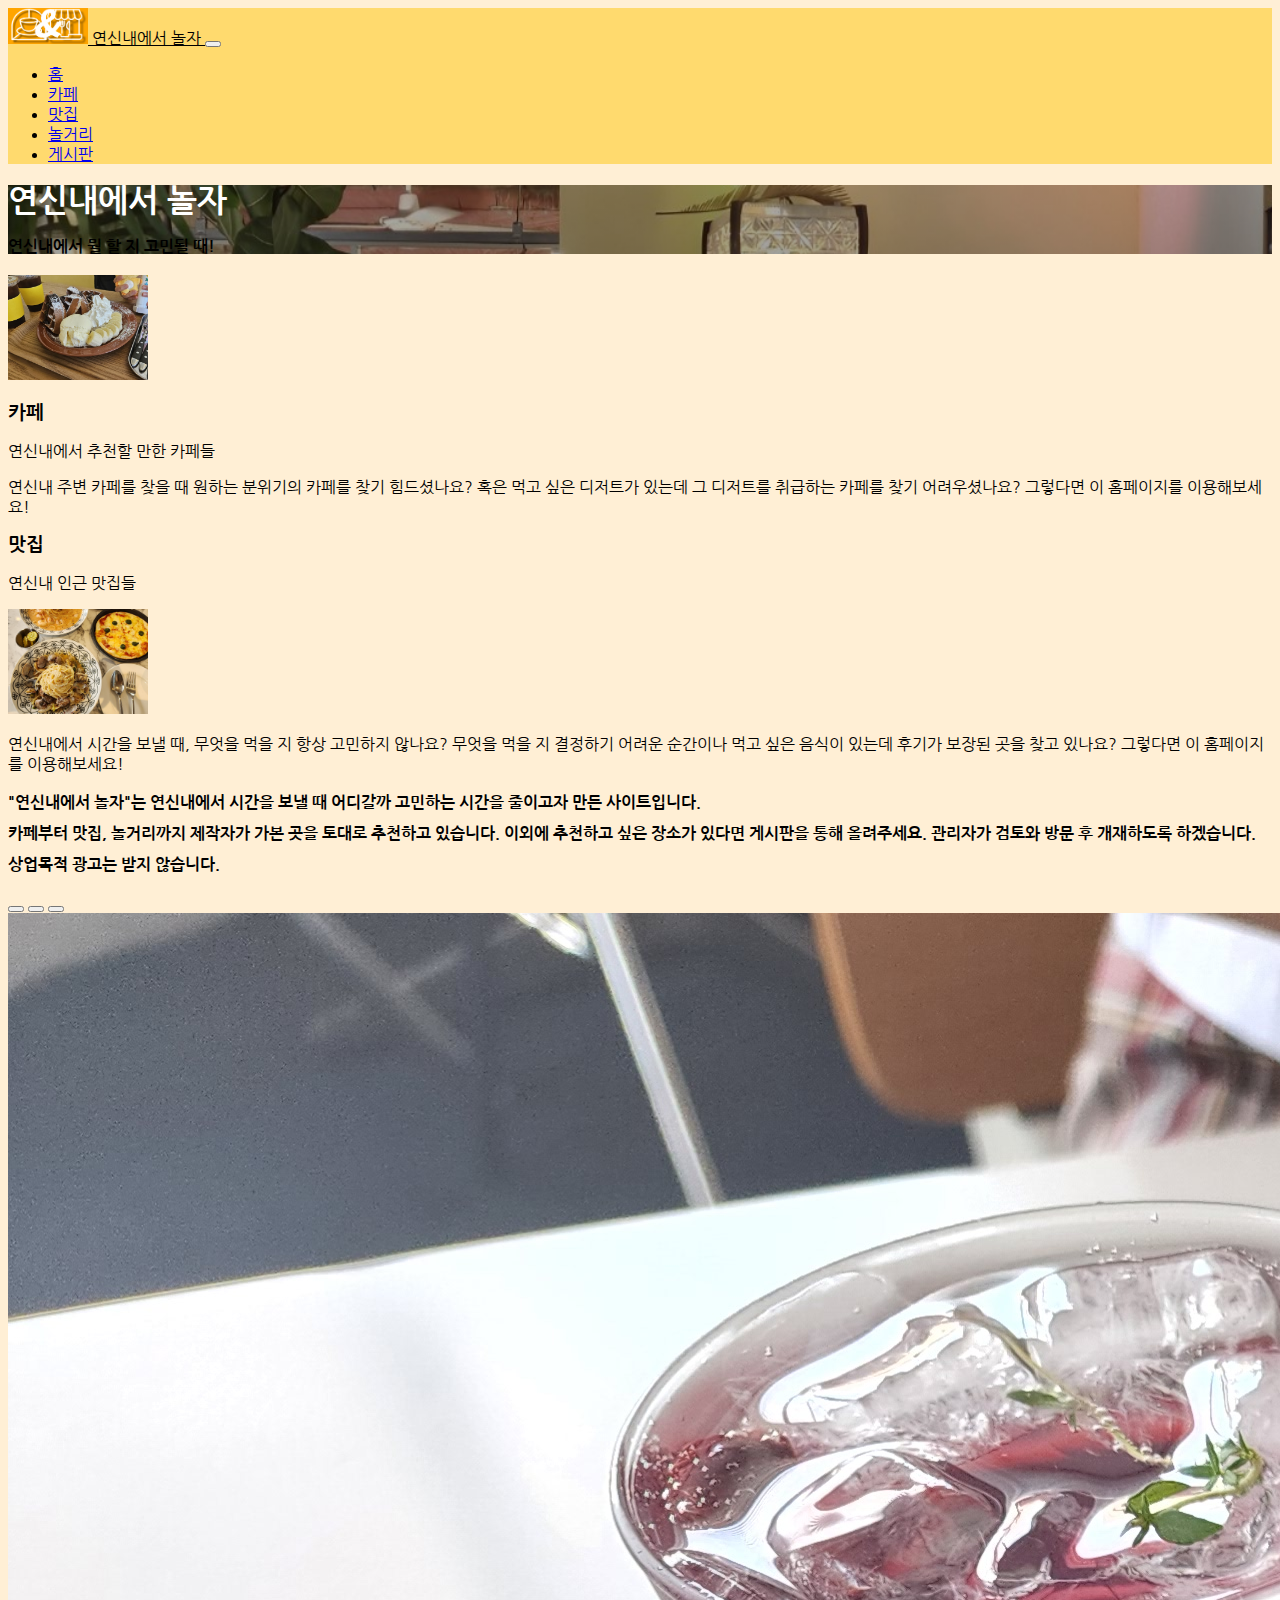
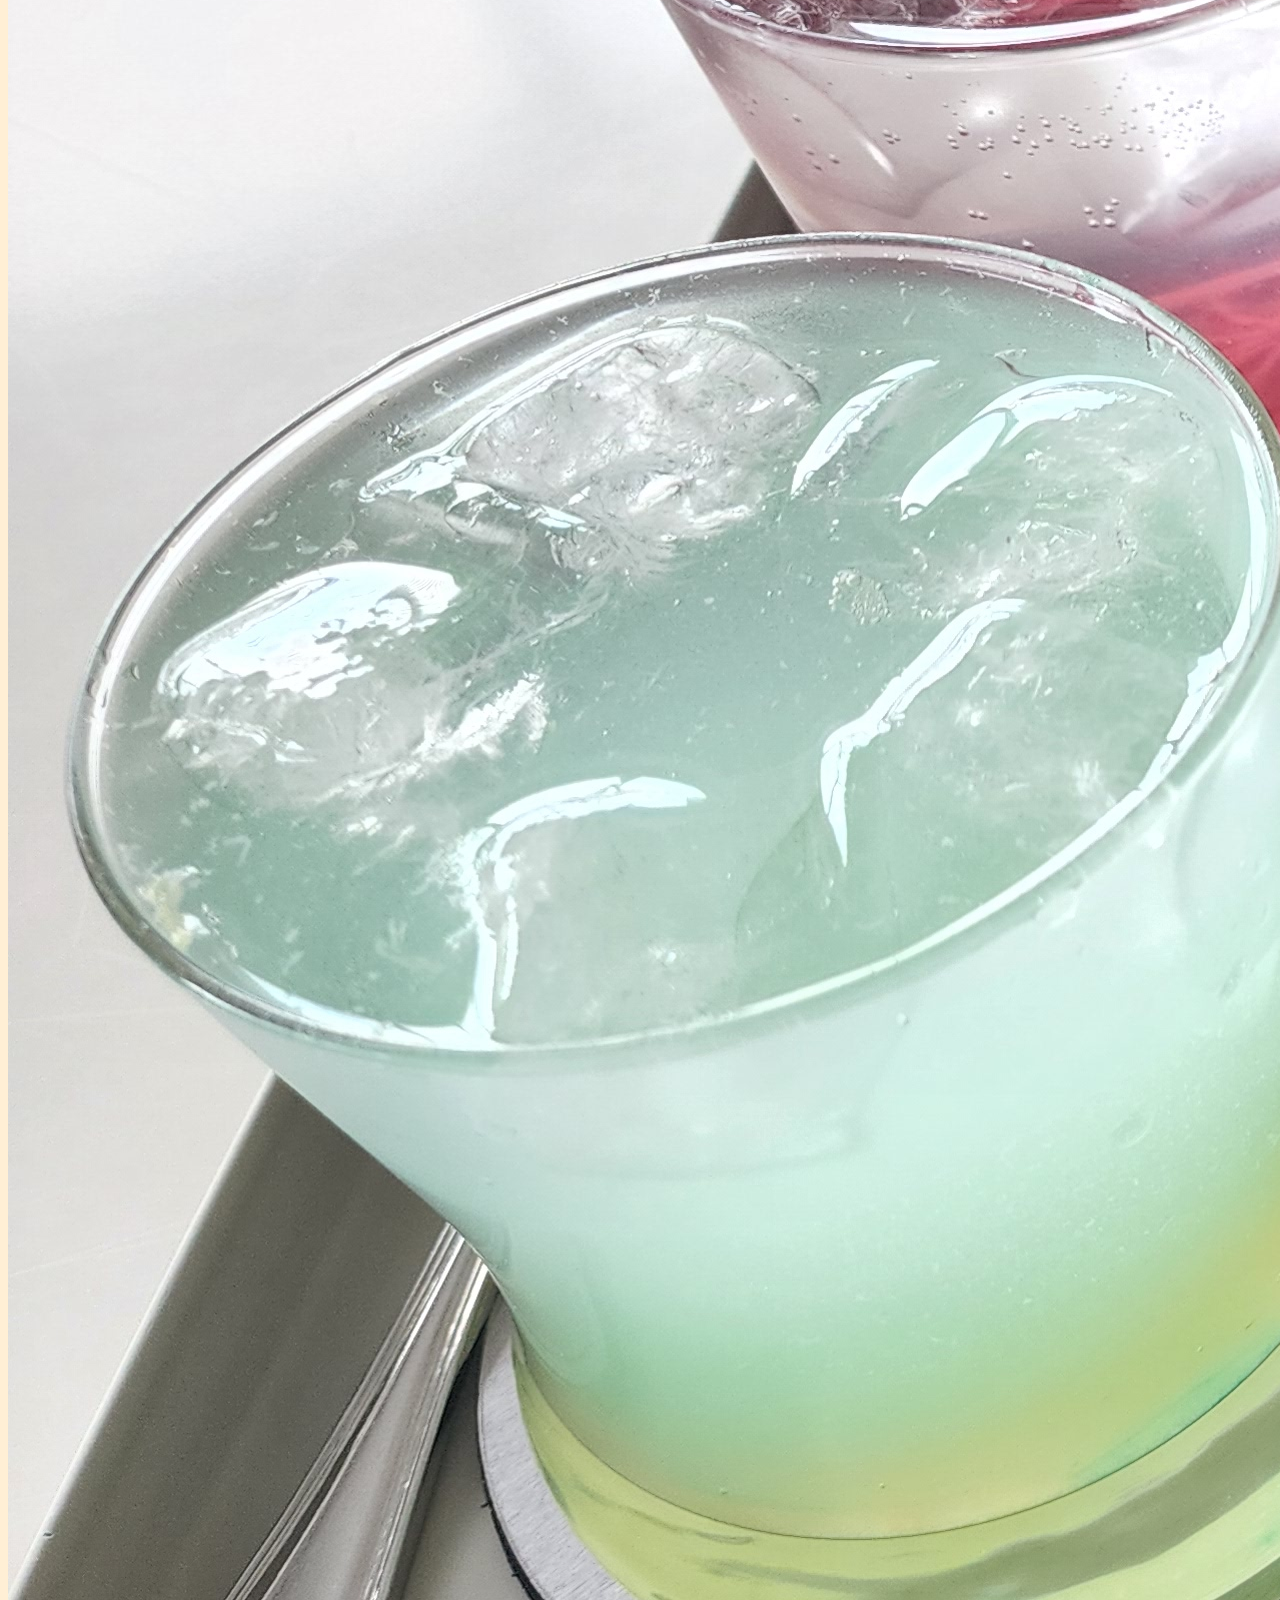
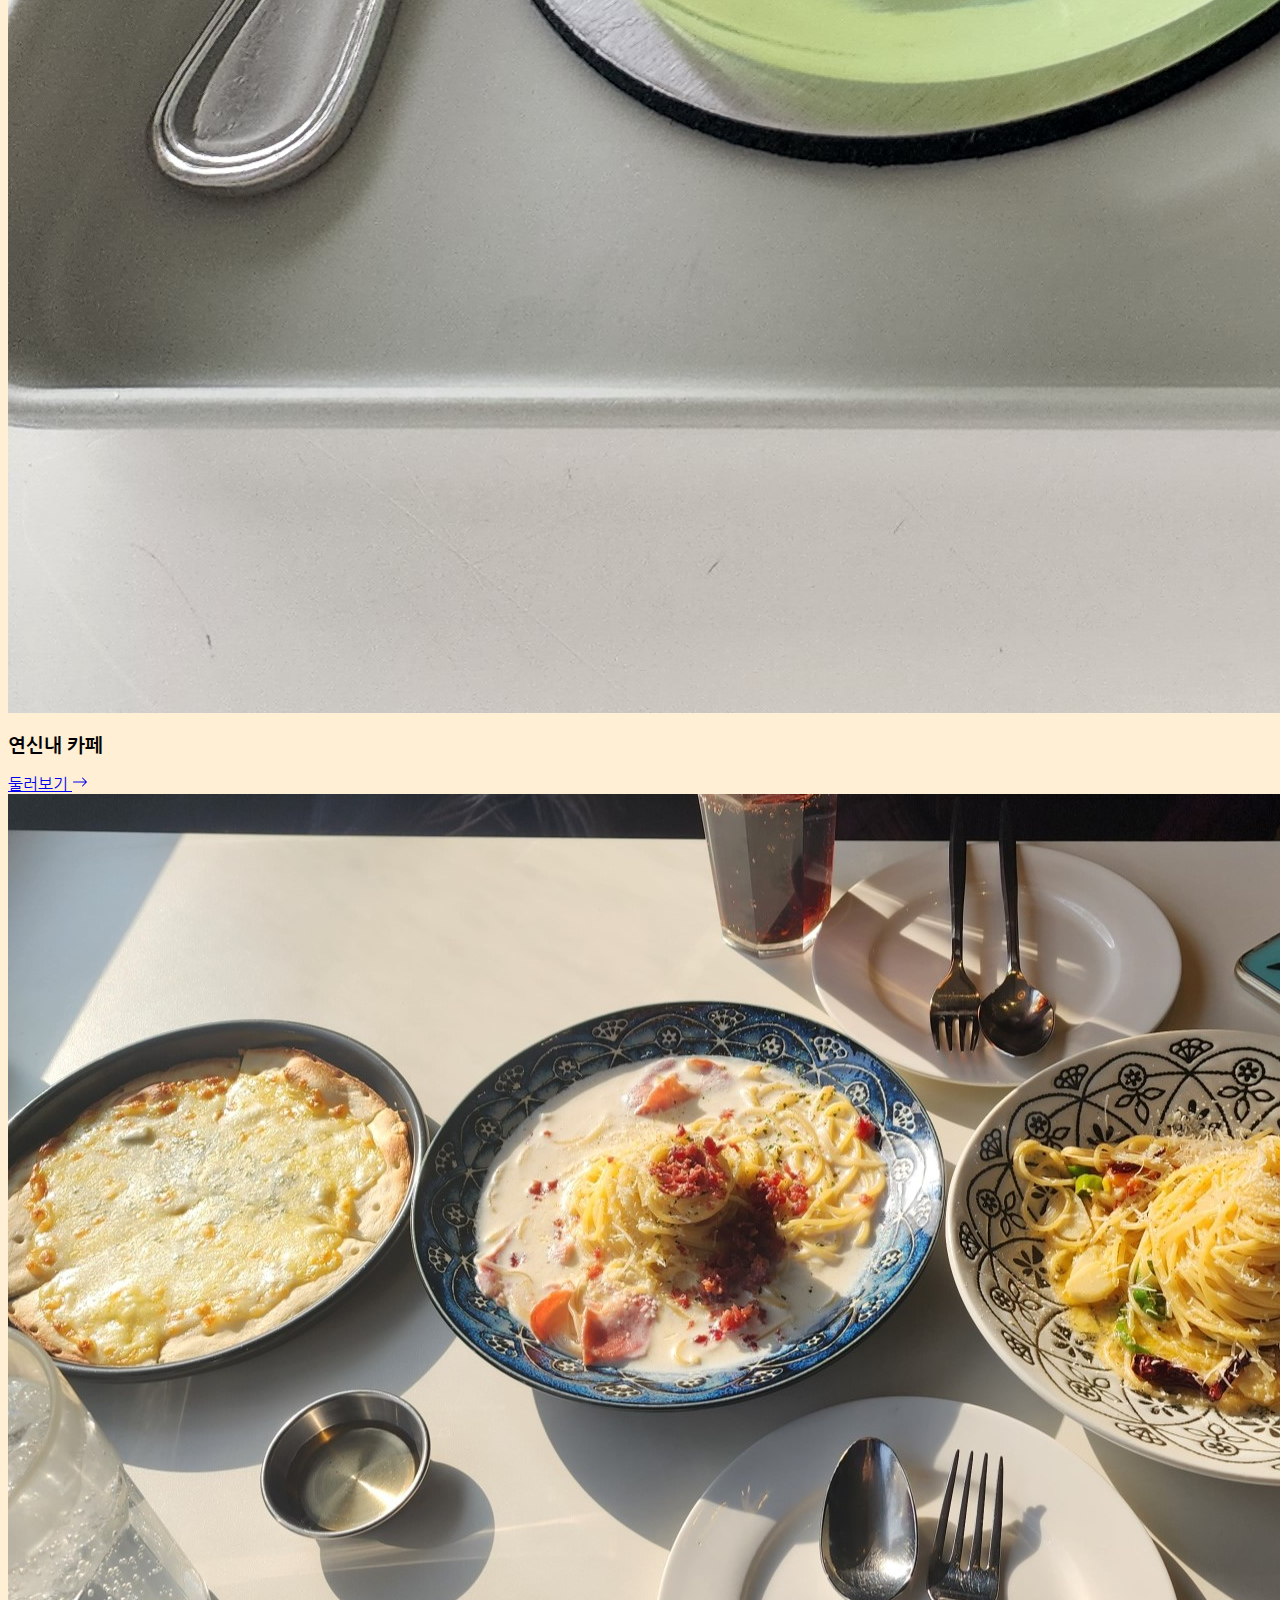
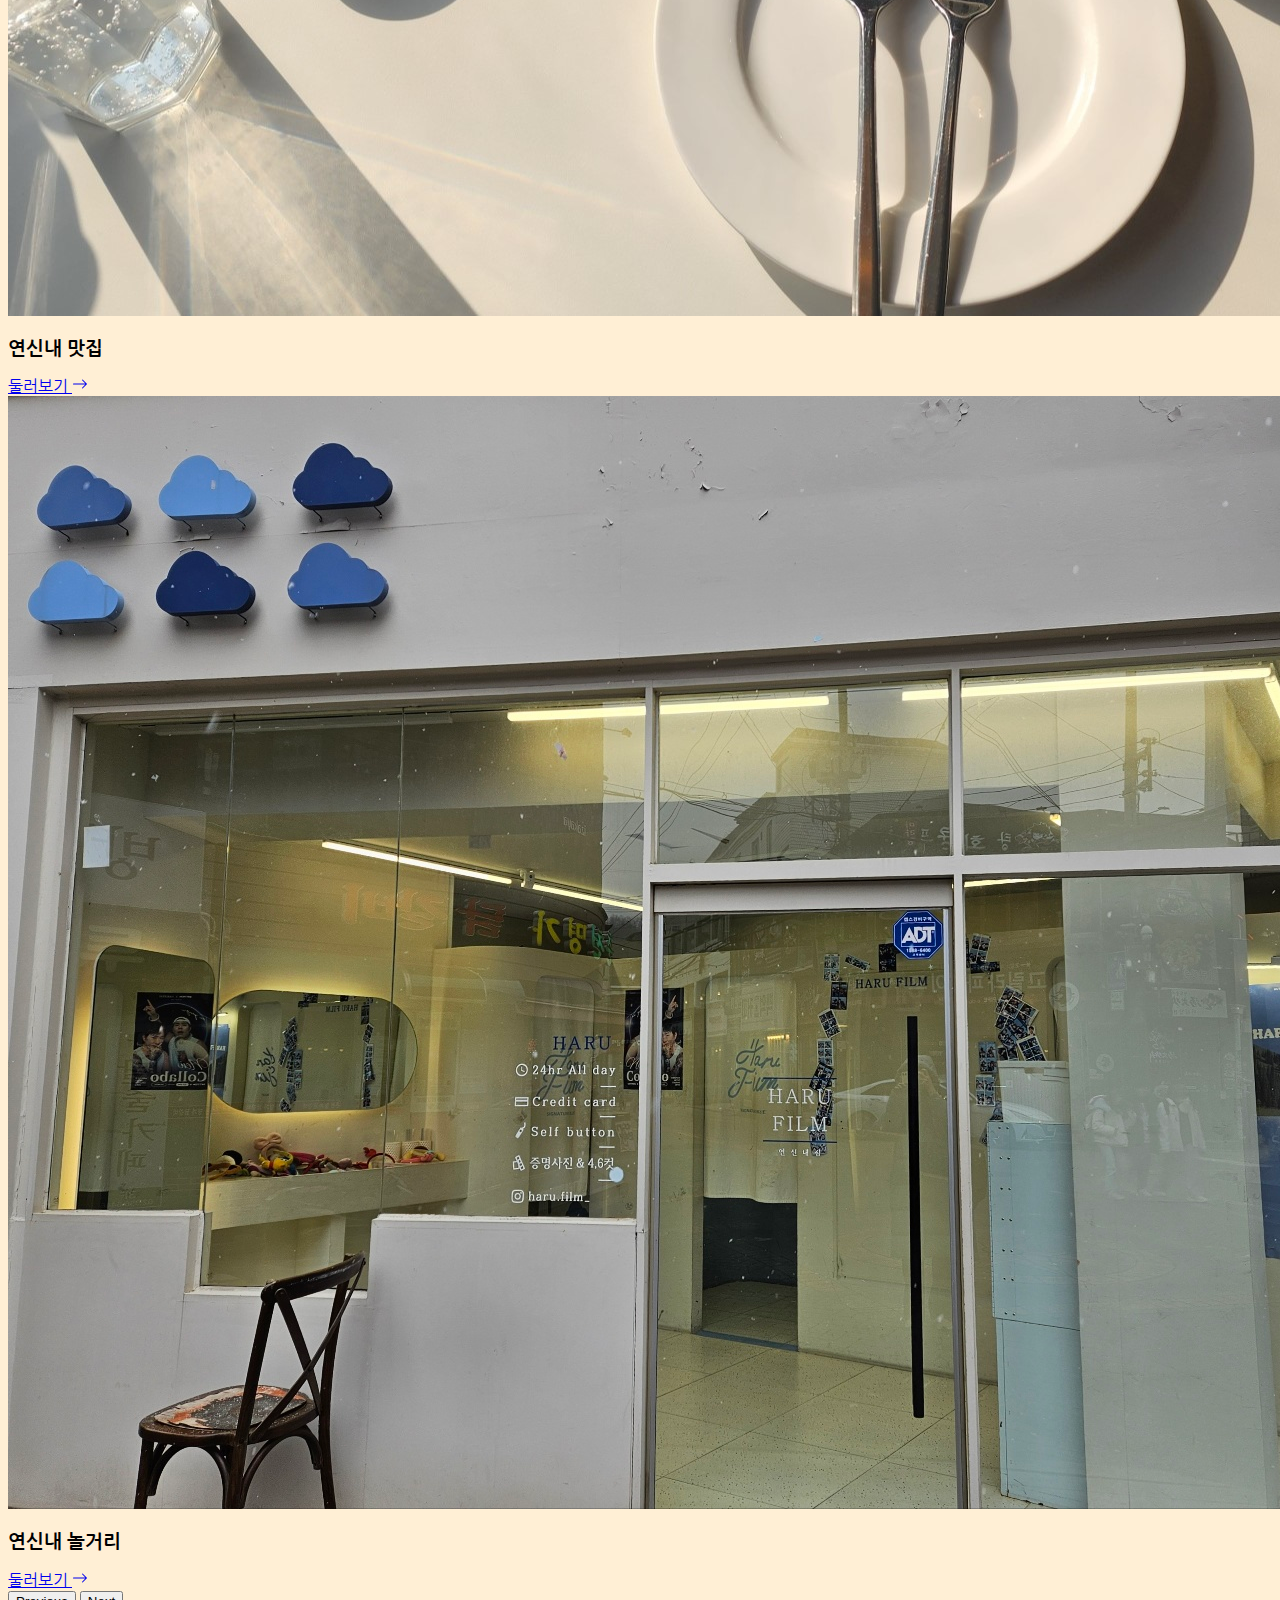
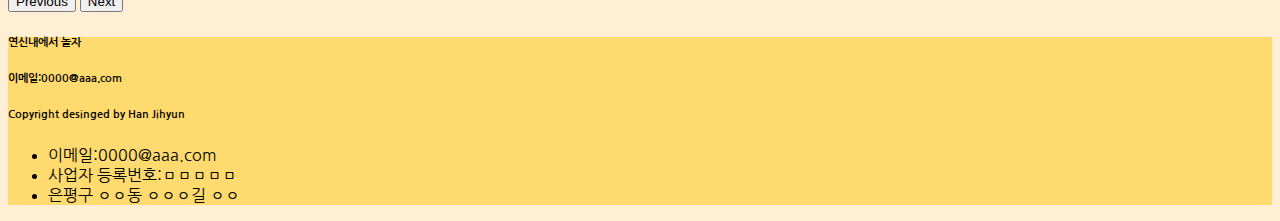
<file: index.html>
<!doctype html>
<html lang="ko">

  <head>
    <meta charset="utf-8">
    <meta name="viewport" content="width=device-width, initial-scale=1">
    <title>Choice 카페 with 맛집</title>
    <link href="https://cdn.jsdelivr.net/npm/bootstrap@5.3.1/dist/css/bootstrap.min.css" rel="stylesheet" 
         integrity="sha384-4bw+/aepP/YC94hEpVNVgiZdgIC5+VKNBQNGCHeKRQN+PtmoHDEXuppvnDJzQIu9" crossorigin="anonymous">
    <link rel="stylesheet" href="https://cdn.jsdelivr.net/npm/bootstrap-icons@1.9.1/font/bootstrap-icons.css">
    <link rel="stylesheet" href="jhstyle.css">

    <link rel="preconnect" href="https://fonts.googleapis.com">
<link rel="preconnect" href="https://fonts.gstatic.com" crossorigin>
<link href="https://fonts.googleapis.com/css2?family=Nanum+Gothic:wght@700&display=swap" rel="stylesheet">
  </head>


  <body data-bs-spy="scroll" data-bs-target="#nav-menu">
    <!--navigation strat-->
    <nav class="navbar navbar-expand-md fixed-top" style= "background-color: #FFDA6E;">
        <div class="container">
            <a class="gothic-font navbar-brand" href="#home">
                <img src="imagefile/logo.PNG" alt="로고" width="80" lenght="60"> 연신내에서 놀자 </a>

            <button class="navbar-toggler" type="button" data-bs-toggle="collapse" data-bs-target="#nav-menu"
                aria-controls="nav-menu" aria-expanded="false" aria-label="메뉴">
                <span class="navbar-toggler-icon"></span>
            </button>

            <div class="collapse navbar-collapse" id="nav-menu">
                <ul class="navbar-nav ms-auto my-2">
                    <li class="nav-item"><a class="nav-link" href="#home">홈</a></li>
                    <li class="nav-item"><a class="nav-link" href="file1.html">카페</a></li>
                    <li class="nav-item"><a class="nav-link" href="file3.html">맛집</a></li>
                    <li class="nav-item"><a class="nav-link" href="file5.html">놀거리</a></li>
                    <li class="nav-item"><a class="nav-link" href="file6.html">게시판</a></li>
                </ul>
            </div>
        </div>
    </nav>
<!--end-->
<!--header-->
   <header id="home" class="d-flex flex-column justify-content-center align-items-center vh-100 text-white">
    <h1 class="display-3 fw-bold mb-5">연신내에서 놀자</h1>
    <h4 class="fs-2 mb-3">연신내에서 뭘 할 지 고민될 때!</h4>
    </header>
<!--end-->
<!-- 간단한 안내1 -->
<section class="container overflow-hidden py-5">
  <div class="row mb-5 g-4">
      <div class="col-md-6">
          <div class="card-hover shadow rounded p-4">
              <div class="d-flex align-items-center py-3">
                  <img src="imagefile/cafe1.jpg" alt="카페" width="140" height="105"class="object-fit-lg-contain border rounded" class="rounded-circle">
                  <div class="ms-3">
                      <h3 class="fw-bold">카페</h3>
                      <p class="text-muted">연신내에서 추천할 만한 카페들</p>
                  </div>
              </div>
              <p>연신내 주변 카페를 찾을 때 원하는 분위기의 카페를 찾기 힘드셨나요? 
                혹은 먹고 싶은 디저트가 있는데 그 디저트를 취급하는 카페를 찾기 어려우셨나요? 
                그렇다면 이 홈페이지를 이용해보세요!</p>
          </div>
      </div>

      <div class="col-md-6">
          <div class="card-hover shadow rounded p-4">
              <div class="d-flex justify-content-end align-items-center py-3">
                  <div class="text-end me-3">
                      <h3 class="fw-bold">맛집</h3>
                      <p class="text-muted">연신내 인근 맛집들</p>
                  </div>
                  <img src="imagefile/food7.jpg" alt="맛집" width="140" height="105" class="rounded-circle">
              </div>
              <p>연신내에서 시간을 보낼 때, 무엇을 먹을 지 항상 고민하지 않나요?
                무엇을 먹을 지 결정하기 어려운 순간이나 먹고 싶은 음식이 있는데 후기가 보장된 곳을 찾고 있나요?
                그렇다면 이 홈페이지를 이용해보세요!
              </p>
          </div>
      </div>
  </div>
</section>
<!-- 간단한 안내1 끝 -->
<!--안내문구-->
<section class="container py-5">
    <div class="text center py-5">
      <div class="shadow-3 border-bottom border-3">
        <h4><p class="text-center">"연신내에서 놀자"는 연신내에서 시간을 보낼 때 어디갈까 고민하는 시간을 줄이고자 만든 사이트입니다.</p> 
          <p class="text-center">카페부터 맛집, 놀거리까지 제작자가 가본 곳을 토대로 추천하고 있습니다. 이외에 추천하고 싶은 장소가 
                                있다면 게시판을 통해 올려주세요. 관리자가 검토와 방문 후 개재하도록 하겠습니다.</p>
          <p class="text-center">상업목적 광고는 받지 않습니다.</p>
        </h4>
     </div>
    </div>
</section>
<!--안내문구 끝-->
 <!--간략안내2-->
 <section class="container overflow-hidden py-5">
 <div id="carouselExampleCaptions" class="carousel slide">
  <div class="carousel-indicators">
    <button type="button" data-bs-target="#carouselExampleCaptions" data-bs-slide-to="0" class="active" aria-current="true" aria-label="Slide 1"></button>
    <button type="button" data-bs-target="#carouselExampleCaptions" data-bs-slide-to="1" aria-label="Slide 2"></button>
    <button type="button" data-bs-target="#carouselExampleCaptions" data-bs-slide-to="2" aria-label="Slide 3"></button>
  </div>
  <div class="carousel-inner">
    <div class="carousel-item active">
      <img src="imagefile/cafe8.jpg" class="d-block w-100" alt="카페사진">
      <div class="carousel-caption d-none d-md-block">
        <h3>연신내 카페</h3>
        <a class="icon-link icon-link-hover" class="link-light" href="file1.html">
          둘러보기
          <svg xmlns="http://www.w3.org/2000/svg" width="16" height="16" fill="currentColor" class="bi bi-arrow-right" viewBox="0 0 16 16">
            <path fill-rule="evenodd" d="M1 8a.5.5 0 0 1 .5-.5h11.793l-3.147-3.146a.5.5 0 0 1 .708-.708l4 4a.5.5 0 0 1 0 .708l-4 4a.5.5 0 0 1-.708-.708L13.293 8.5H1.5A.5.5 0 0 1 1 8z"/>
          </svg>
        </a>
      </div>
    </div>
    <div class="carousel-item">
      <img src="imagefile/food10.jpg" class="d-block w-100" alt="음식점사진">
      <div class="carousel-caption d-none d-md-block">
        <h3>연신내 맛집</h3>
        <a class="icon-link icon-link-hover" class="link-light" href="file3.html">
          둘러보기
          <svg xmlns="http://www.w3.org/2000/svg" width="16" height="16" fill="currentColor" class="bi bi-arrow-right" viewBox="0 0 16 16">
            <path fill-rule="evenodd" d="M1 8a.5.5 0 0 1 .5-.5h11.793l-3.147-3.146a.5.5 0 0 1 .708-.708l4 4a.5.5 0 0 1 0 .708l-4 4a.5.5 0 0 1-.708-.708L13.293 8.5H1.5A.5.5 0 0 1 1 8z"/>
          </svg>
        </a>
      </div>
    </div>
    <div class="carousel-item">
      <img src="imagefile/play4.jpg" class="d-block w-100" alt="놀이시설">
      <div class="carousel-caption d-none d-md-block">
        <h3>연신내 놀거리</h3>
        <a class="icon-link icon-link-hover" class="link-light" href="file5.html">
          둘러보기
          <svg xmlns="http://www.w3.org/2000/svg" width="16" height="16" fill="currentColor" class="bi bi-arrow-right" viewBox="0 0 16 16">
            <path fill-rule="evenodd" d="M1 8a.5.5 0 0 1 .5-.5h11.793l-3.147-3.146a.5.5 0 0 1 .708-.708l4 4a.5.5 0 0 1 0 .708l-4 4a.5.5 0 0 1-.708-.708L13.293 8.5H1.5A.5.5 0 0 1 1 8z"/>
          </svg>
        </a>
      </div>
    </div>
  </div>
  <button class="carousel-control-prev" type="button" data-bs-target="#carouselExampleCaptions" data-bs-slide="prev">
    <span class="carousel-control-prev-icon" aria-hidden="true"></span>
    <span class="visually-hidden">Previous</span>
  </button>
  <button class="carousel-control-next" type="button" data-bs-target="#carouselExampleCaptions" data-bs-slide="next">
    <span class="carousel-control-next-icon" aria-hidden="true"></span>
    <span class="visually-hidden">Next</span>
  </button>
</div>
</section>
<!--간략안내2 끝-->

    <!-- 풋터 시작 -->
  
      <footer class="row row-cols-1 row-cols-sm-2 row-cols-sm-5 py-5 my-5 border-top">
        <div class="col mb-3">
    
        </div>
    
        <div class="col sm-3">
          <h6>연신내에서 놀자</h6>
        </div>
    
        <div class="col sm-3">
          <h6>이메일:0000@aaa.com</h6>
        </div>
    
        <div class="col sm-3">
          <h6>Copyright desinged by Han Jihyun</h6>
          <ul class="nav flex-column">
            <li class="nav-item mb-2">이메일:0000@aaa.com</li>
            <li class="nav-item mb-2">사업자 등록번호:ㅁㅁㅁㅁㅁ</li>
            <li class="nav-item mb-2">은평구 ㅇㅇ동 ㅇㅇㅇ길 ㅇㅇ</li>
          </ul>
        </div>
      </footer>
   
  <!-- 풋터 끝 -->


    <script src="https://cdn.jsdelivr.net/npm/bootstrap@5.3.1/dist/js/bootstrap.bundle.min.js" 
    integrity="sha384-HwwvtgBNo3bZJJLYd8oVXjrBZt8cqVSpeBNS5n7C8IVInixGAoxmnlMuBnhbgrkm" crossorigin="anonymous"></script>
  </body>
</html>
</file>
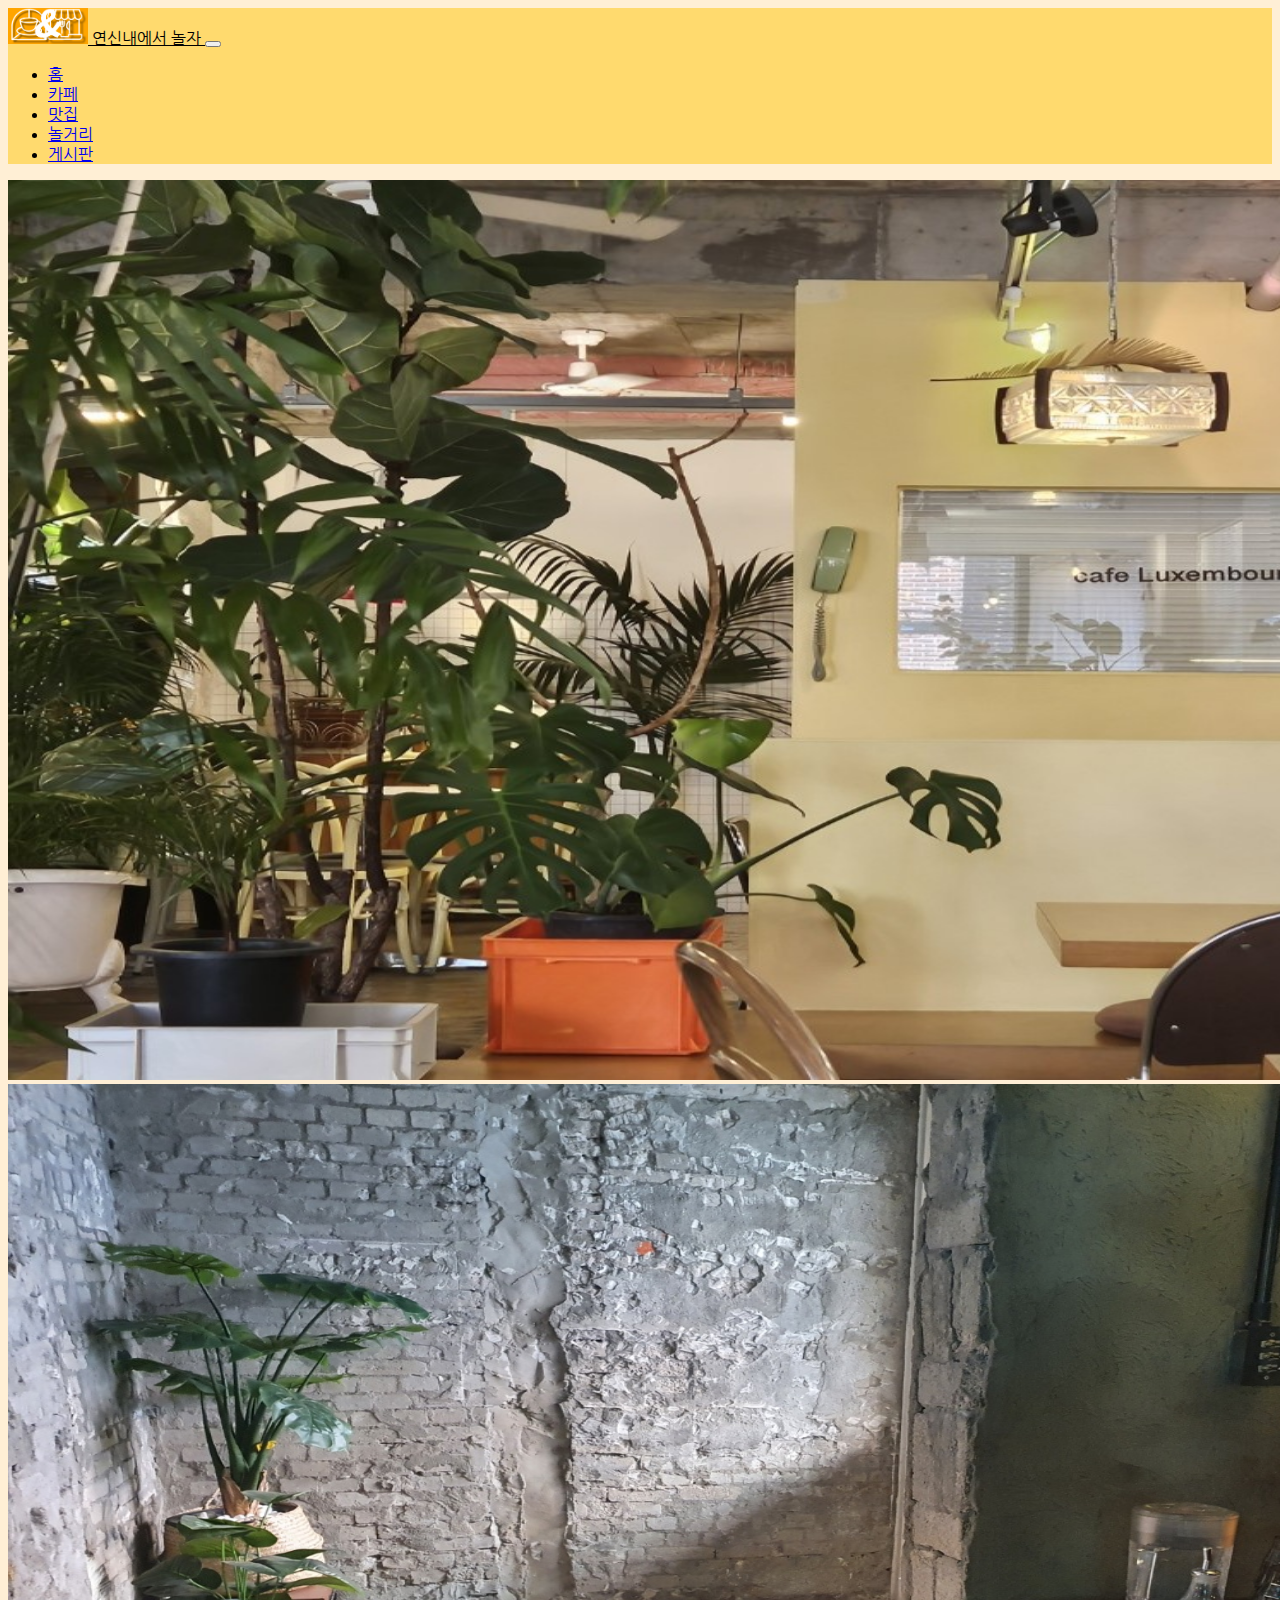
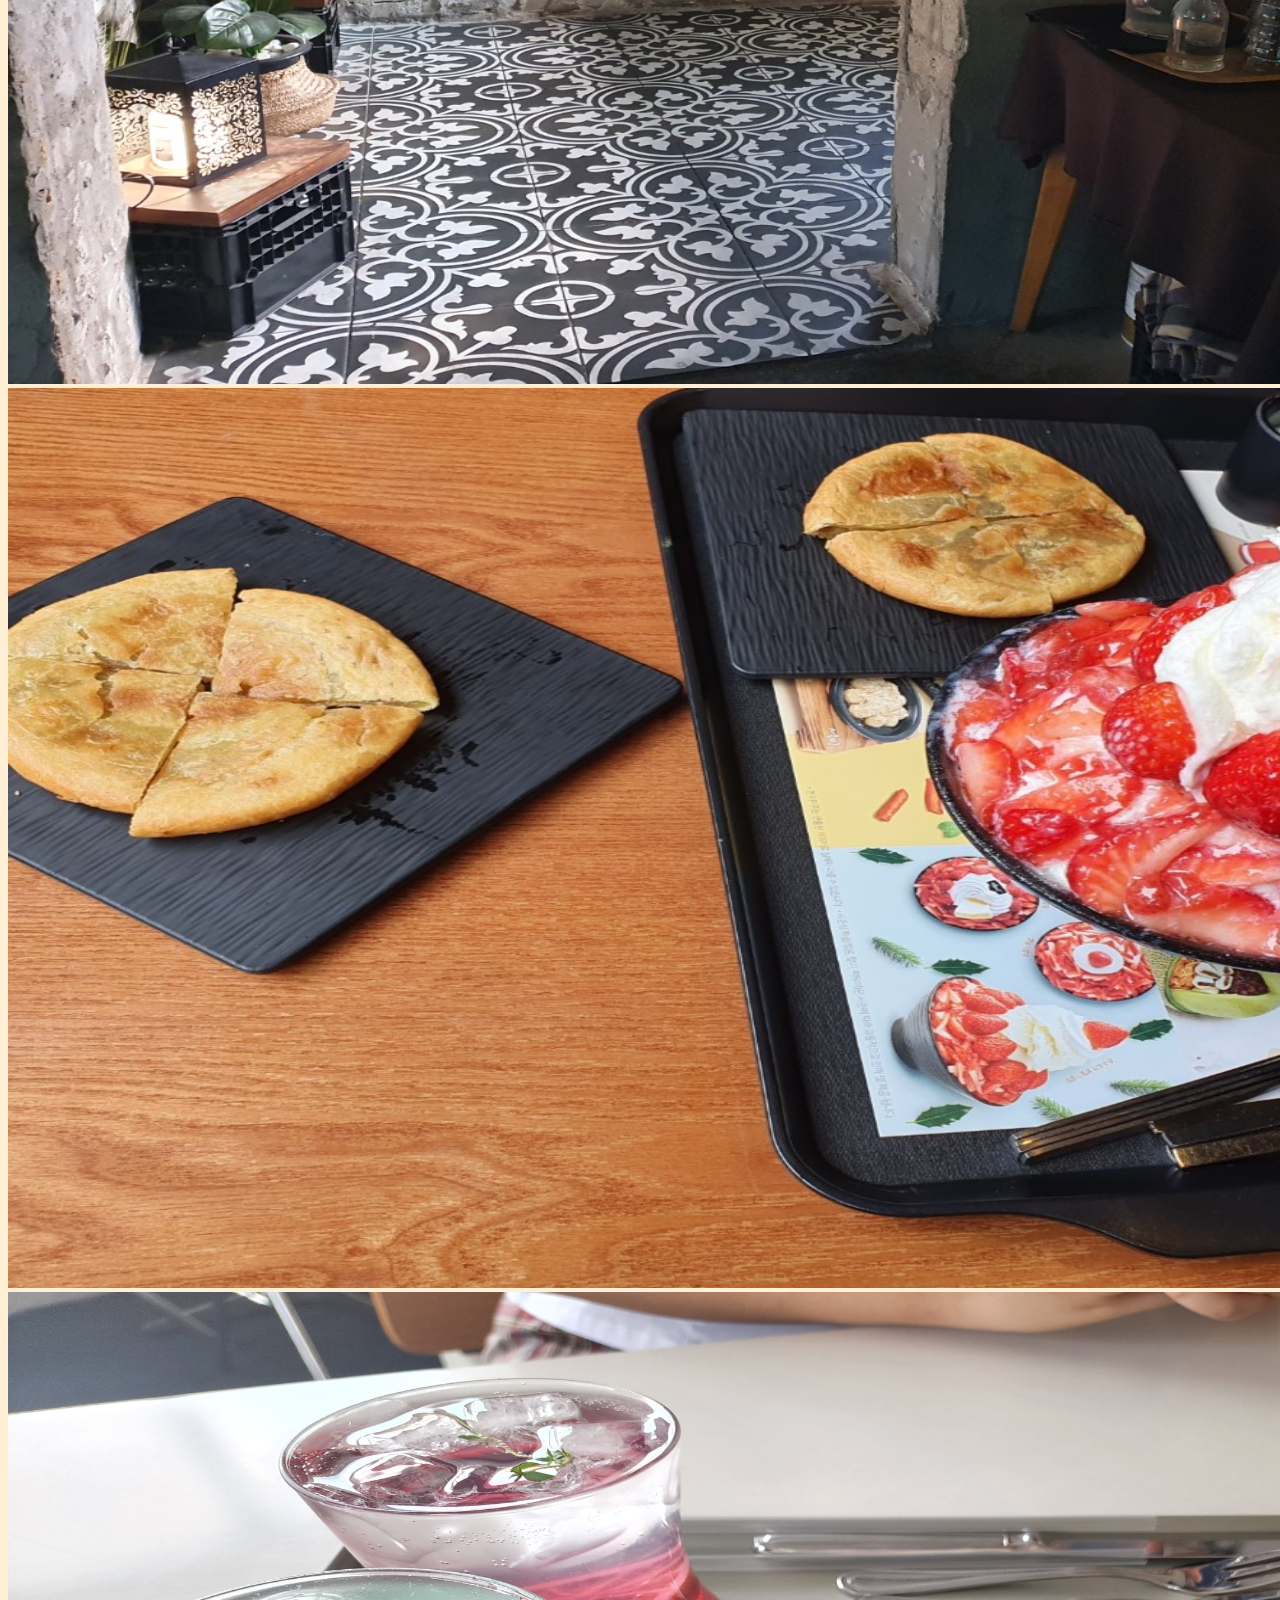
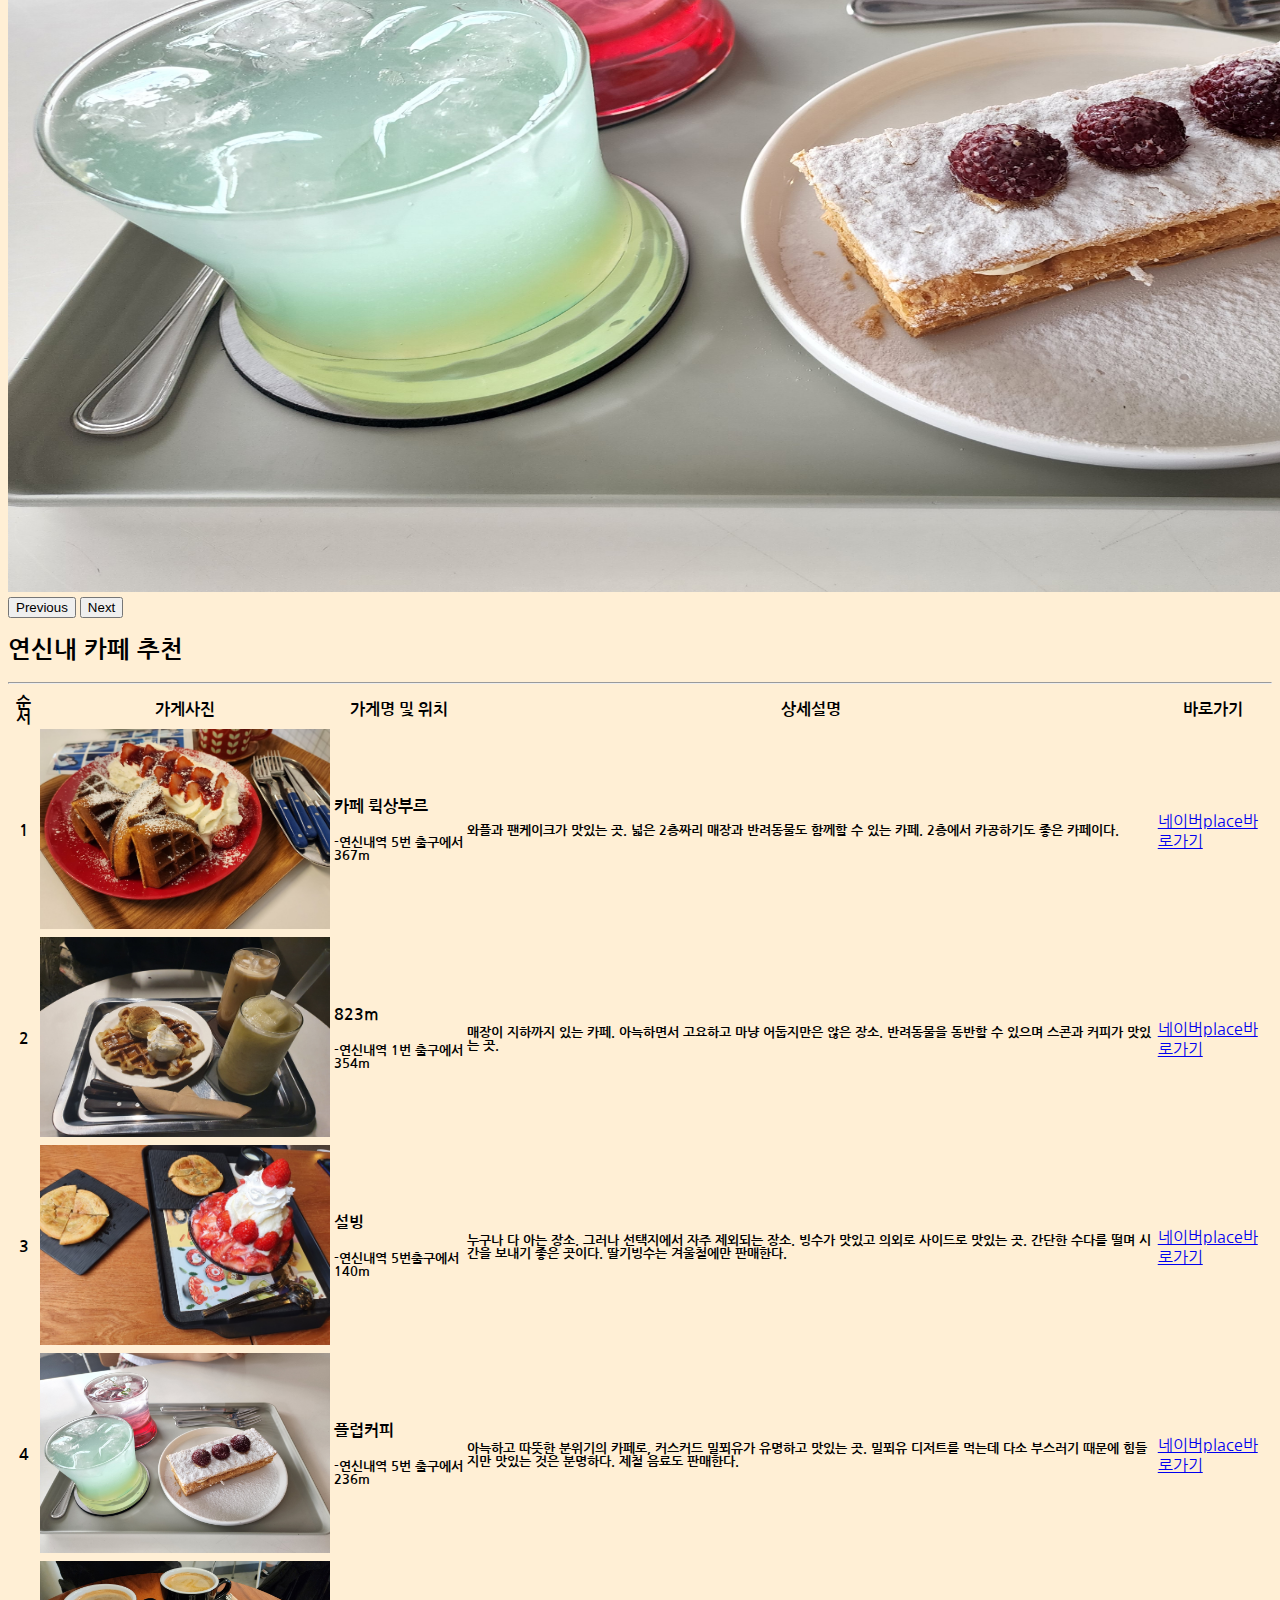
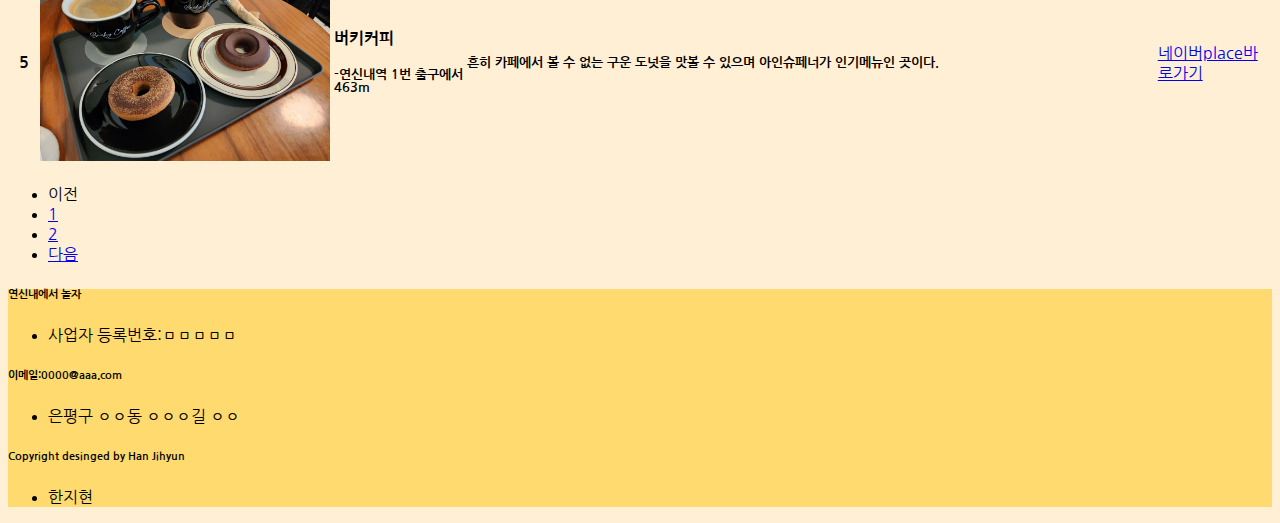
<file: file1.html>
<!doctype html>
<html lang="ko">

  <head>
    <meta charset="utf-8">
    <meta name="viewport" content="width=device-width, initial-scale=1">
    <title>Choice 카페 with 맛집</title>
    <link href="https://cdn.jsdelivr.net/npm/bootstrap@5.3.1/dist/css/bootstrap.min.css" rel="stylesheet" 
         integrity="sha384-4bw+/aepP/YC94hEpVNVgiZdgIC5+VKNBQNGCHeKRQN+PtmoHDEXuppvnDJzQIu9" crossorigin="anonymous">
    <link rel="stylesheet" href="https://cdn.jsdelivr.net/npm/bootstrap-icons@1.9.1/font/bootstrap-icons.css">
    <link rel="stylesheet" href="jhstyle.css">

    <link rel="preconnect" href="https://fonts.googleapis.com">
<link rel="preconnect" href="https://fonts.gstatic.com" crossorigin>
<link href="https://fonts.googleapis.com/css2?family=Nanum+Gothic:wght@700&display=swap" rel="stylesheet">
  </head>

  
<body data-bs-spy="scroll" data-bs-target="#nav-menu">
    <!--네비게이션-->
    <nav class="navbar navbar-expand-md fixed-top" style= "background-color: #FFDA6E;">
        <div class="container">
            <a class="gothic-font navbar-brand" href="index.html">
                <img src="imagefile/logo.PNG" alt="로고" width="80" lenght="60"> 연신내에서 놀자 </a>

            <button class="navbar-toggler" type="button" data-bs-toggle="collapse" data-bs-target="#nav-menu"
                aria-controls="nav-menu" aria-expanded="false" aria-label="메뉴">
                <span class="navbar-toggler-icon"></span>
            </button>

            <div class="collapse navbar-collapse" id="nav-menu">
                <ul class="navbar-nav ms-auto my-2">
                    <li class="nav-item"><a class="nav-link" href="index.html">홈</a></li>
                    <li class="nav-item"><a class="nav-link" href="file1.html">카페</a></li>
                    <li class="nav-item"><a class="nav-link" href="file3.html">맛집</a></li>
                    <li class="nav-item"><a class="nav-link" href="file5.html">놀거리</a></li>
                    <li class="nav-item"><a class="nav-link" href="file6.html">게시판</a></li>
                </ul>
            </div>
        </div>
    </nav>
<!--header-->
<div id="carousel" class="carousel slide" data-bs-ride="carousel" class="justify-content-center">
  <div class="carousel-inner">
    <div class="carousel-item active">
      <img src="imagefile/cafe2.jpg" width="1800" height="900" class="object-fit-lg-contain border rounded" data-bs-interval="1" alt="카페사진1">
    </div>
    <div class="carousel-item">
      <img src="imagefile/cafe5.jpg" width="1800" height="900" class="object-fit-lg-contain border rounded"data-bs-interval="1"alt="카페사진2">
    </div>
    <div class="carousel-item">
      <img src="imagefile/cafe7.jpg" width="1800" height="900" class="object-fit-lg-contain border rounded"data-bs-interval="1"alt="카페사진3">
    </div>
    <div class="carousel-item">
      <img src="imagefile/cafe8.jpg" width="1800" height="900" class="object-fit-lg-contain border rounded"data-bs-interval="1"alt="카페사진4">
    </div>
  </div>
  <button class="carousel-control-prev" type="button" data-bs-target="#carousel" data-bs-slide="prev">
    <span class="carousel-control-prev-icon" aria-hidden="true"></span>
    <span class="visually-hidden">Previous</span>
  </button>
  <button class="carousel-control-next" type="button" data-bs-target="#carousel" data-bs-slide="next">
    <span class="carousel-control-next-icon" aria-hidden="true"></span>
    <span class="visually-hidden">Next</span>
  </button>
</div>
<!--end-->
<section class="container py-5">
  <h2>연신내 카페 추천</h2><hr>
<div class="container overflow-hidden">
<div class="text-center py-5">
<table class="table table-hover">
  <thead>
    <tr class="table-light">
      <th scope="col">순서</th>
      <th scope="col">가게사진</th>
      <th scope="col">가게명 및 위치</th>
      <th scope="col">상세설명</th>
      <th scope="col">바로가기</th>
    </tr>
  </thead>
  <tbody class="table-group-divider">
    <tr>
      <th scope="row">1</th>
      <td><img src="imagefile/cafe4.jpg" width="290" height="200" class="rounded-pill" alt="카페뤽상부르"></td>
      <td><h4>카페 뤽상부르</h4><h5>-연신내역 5번 출구에서 367m</h5></td>
      <td><h5>와플과 팬케이크가 맛있는 곳. 넓은 2층짜리 매장과 반려동물도 함께할 수 있는 카페. 2층에서 카공하기도 좋은 카페이다.</h5></td>
      <td><a href="https://map.naver.com/p/entry/place/343562993?lng=126.9181784&lat=37.6172588&placePath=%2Fhome&entry=plt&searchType=place&c=15.00,0,0,0,dh"
        target="_blank">네이버place바로가기</a> </td>
    </tr>
    <tr>
      <th scope="row">2</th>
      <td><img src="imagefile/cafe6.jpg" width="290" height="200" class="rounded-pill" alt="823m"></td>
      <td><h4>823m</h4><h5>-연신내역 1번 출구에서 354m</h5></td>
      <td><h5>매장이 지하까지 있는 카페. 아늑하면서 고요하고 마냥 어둡지만은 않은 장소. 반려동물을 동반할 수 있으며 스콘과 커피가 맛있는 곳.</h5></td>
      <td><a href="https://map.naver.com/p/entry/place/1066669787?lng=126.9180295&lat=37.6188632&placePath=%2Fhome&entry=plt&searchType=place&c=15.00,0,0,0,dh" 
        target="_blank">네이버place바로가기
      </a> </td>
    </tr>
    <tr>
      <th scope="row">3</th>
      <td><img src="imagefile/cafe7.jpg" width="290" height="200" class="rounded-pill" alt="설빙"></td>
      <td><h4>설빙</h4><h5>-연신내역 5번출구에서 140m</h5></td>
      <td><h5>누구나 다 아는 장소. 그러나 선택지에서 자주 제외되는 장소. 빙수가 맛있고 의외로 사이드로 맛있는 곳. 간단한 수다를 떨며 시간을 보내기 좋은 곳이다. 딸기빙수는 겨울철에만 판매한다.</h5></td>
      <td><a href="https://map.naver.com/p/entry/place/1230848669?lng=126.91970111374799&lat=37.61860120903669&placePath=%2Fhome&entry=plt&searchType=place&c=15.00,0,0,0,dh"
      target="_blank">네이버place바로가기</a> </td>
    </tr>
    <tr>
      <th scope="row">4</th>
      <td><img src="imagefile/cafe8.jpg" width="290" height="200" class="rounded-pill" alt="플럽커피"></td>
      <td><h4>플럽커피</h4><h5>-연신내역 5번 출구에서 236m</h5></td>
      <td><h5>아늑하고 따뜻한 분위기의 카페로, 커스커드 밀푀유가 유명하고 맛있는 곳. 밀푀유 디저트를 먹는데 다소 부스러기 때문에 힘들지만 맛있는 것은 분명하다. 제철 음료도 판매한다.</h5></td>
      <td><a href="https://map.naver.com/p/entry/place/1400797896?lng=126.9191403&lat=37.6183413&placePath=%2Fhome&searchType=place&c=15.00,0,0,0,dh" 
        target="_blank">네이버place바로가기</a></td>
    </tr>
    <tr>
      <th scope="row">5</th>
      <td><img src="imagefile/cafe9.jpg" width="290" height="200" class="rounded-pill"alt="버키커피"></td>
      <td><h4>버키커피</h4><h5>-연신내역 1번 출구에서 463m</h5></td>
      <td><h5>흔히 카페에서 볼 수 없는 구운 도넛을 맛볼 수 있으며 아인슈페너가 인기메뉴인 곳이다.</h5></td>
      <td><a href="https://map.naver.com/p/entry/place/1594199397?placePath=%252Fhome%253Fentry%253Dplt&searchType=place&lng=126.9171310&lat=37.6205194&c=15.00,0,0,0,dh"
        target="_blank">네이버place바로가기</a></td>
    </tr>
  </tbody>
</table>
</div>
</section>
<!--목록 만들기-->
<nav aria-label="Page navigation example">
  <ul class="pagination justify-content-center pagination pagination-lg">
    <li class="page-item disabled">
      <a class="page-link">이전</a>
    </li>
    <li class="page-item active" aria-current="page"><a class="page-link" href="file1.html">1</a></li>
    <li class="page-item"><a class="page-link" href="file2.html">2</a></li>
    <li class="page-item">
      <a class="page-link" href="file2.html">다음</a>
    </li>
  </ul>
</nav>
 <!--풋터-->
 
  
 <footer class="row row-cols-1 row-cols-sm-2 row-cols-sm-5 py-5 my-5 border-top">
    <div class="col mb-3">

    </div>

    <div class="col sm-3">
      <h6>연신내에서 놀자</h6>
      <ul class="nav flex-column">
      <li class="nav-item mb-2">사업자 등록번호:ㅁㅁㅁㅁㅁ</li>
      </ul>
    </div>

    <div class="col sm-3">
      <h6>이메일:0000@aaa.com</h6>
      <ul class="nav flex-column">
      <li class="nav-item mb-2">은평구 ㅇㅇ동 ㅇㅇㅇ길 ㅇㅇ</li>
      </ul>
    </div>

    <div class="col sm-3">
      <h6>Copyright desinged by Han Jihyun</h6>
      <ul class="nav flex-column">
        <li class="nav-item mb-2">한지현</li>
      </ul>
    </div>
  </footer>

<!--풋터 끝-->

    <script src="https://cdn.jsdelivr.net/npm/bootstrap@5.3.1/dist/js/bootstrap.bundle.min.js" integrity="sha384-HwwvtgBNo3bZJJLYd8oVXjrBZt8cqVSpeBNS5n7C8IVInixGAoxmnlMuBnhbgrkm" crossorigin="anonymous"></script>
</body>
</html>
</file>
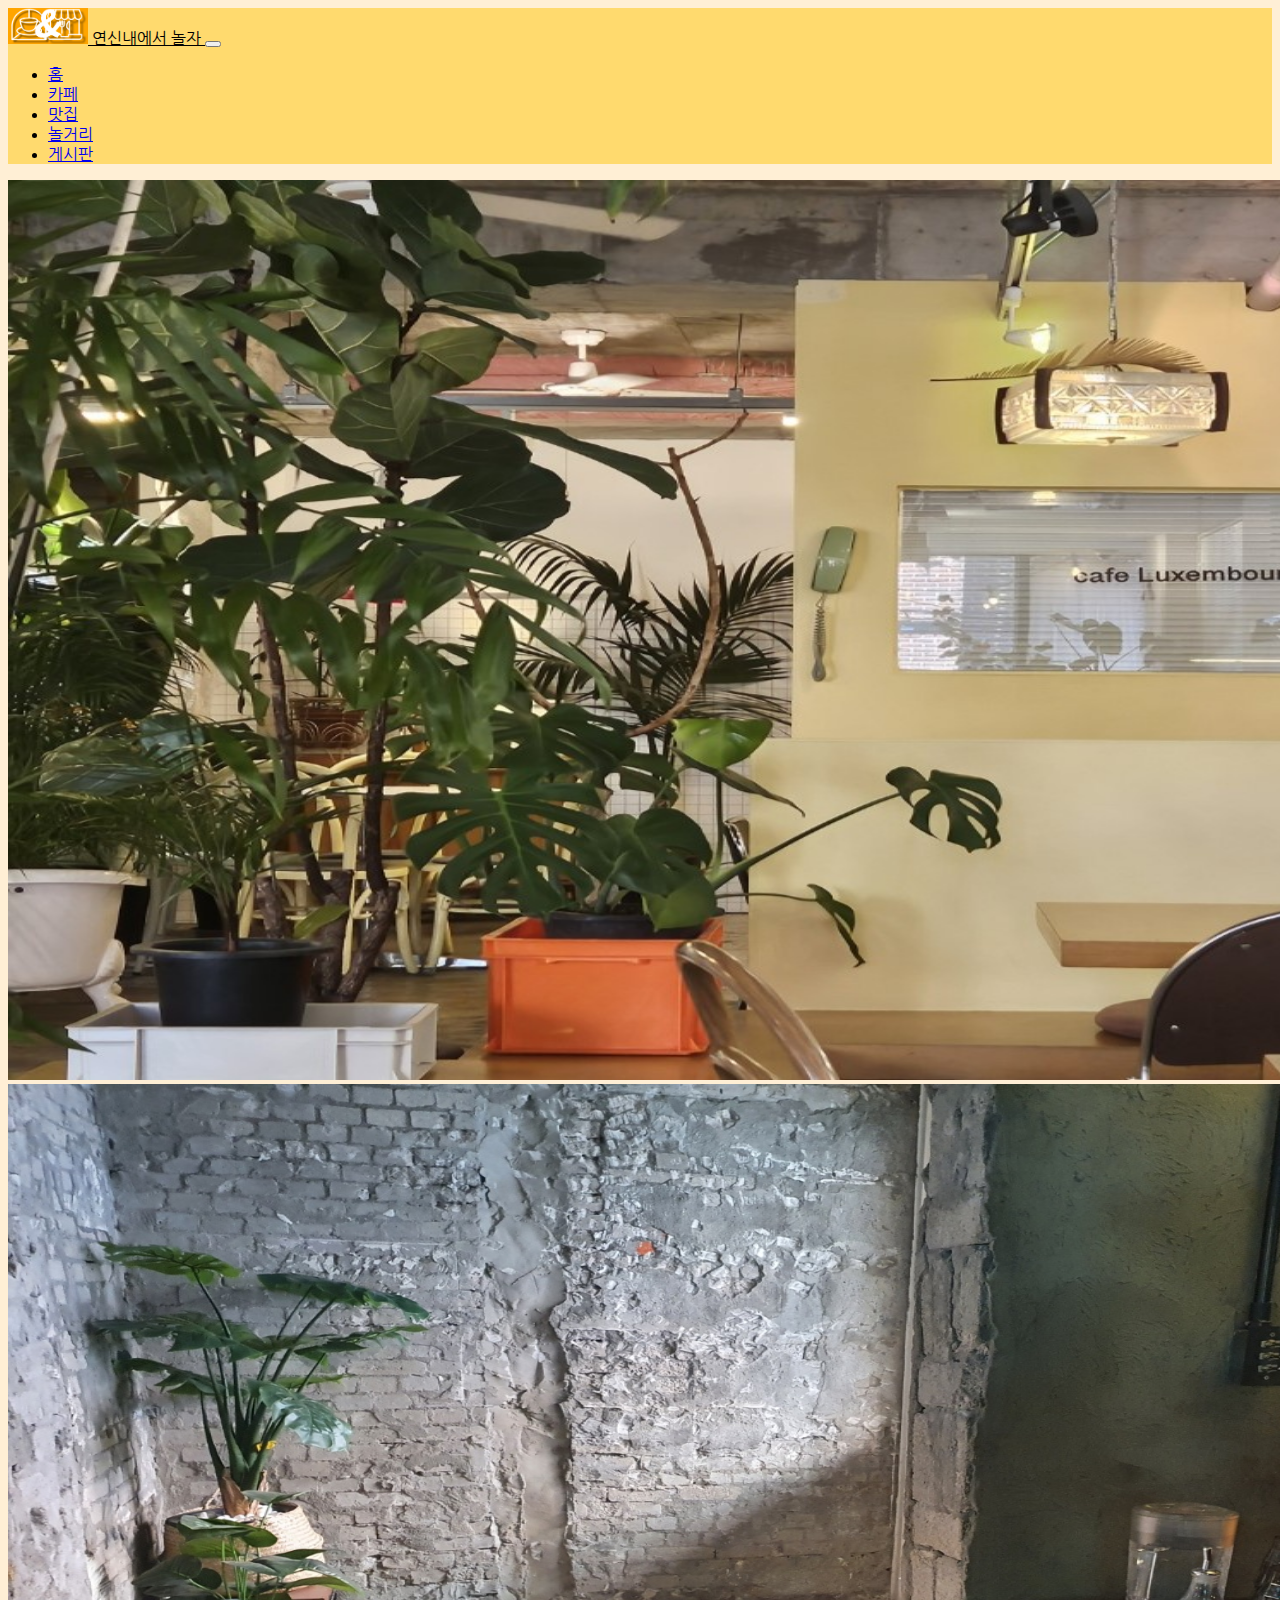
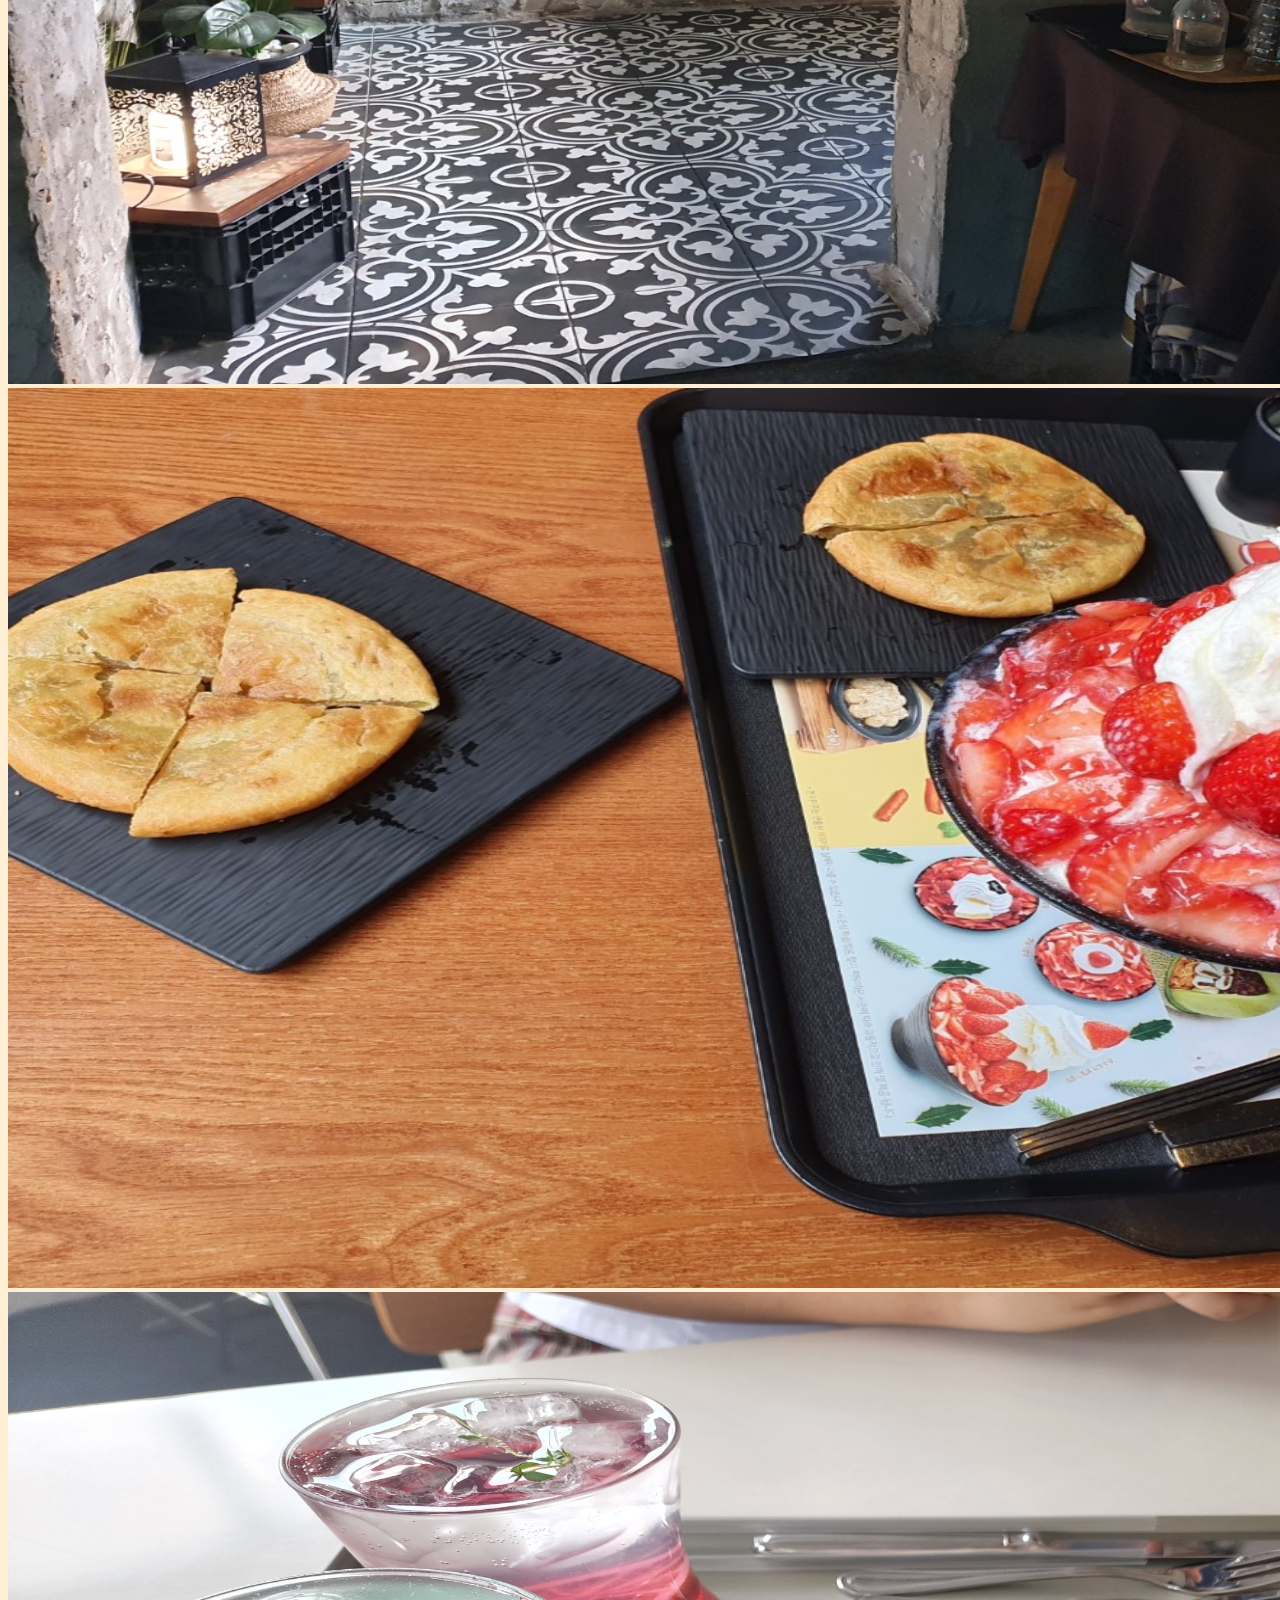
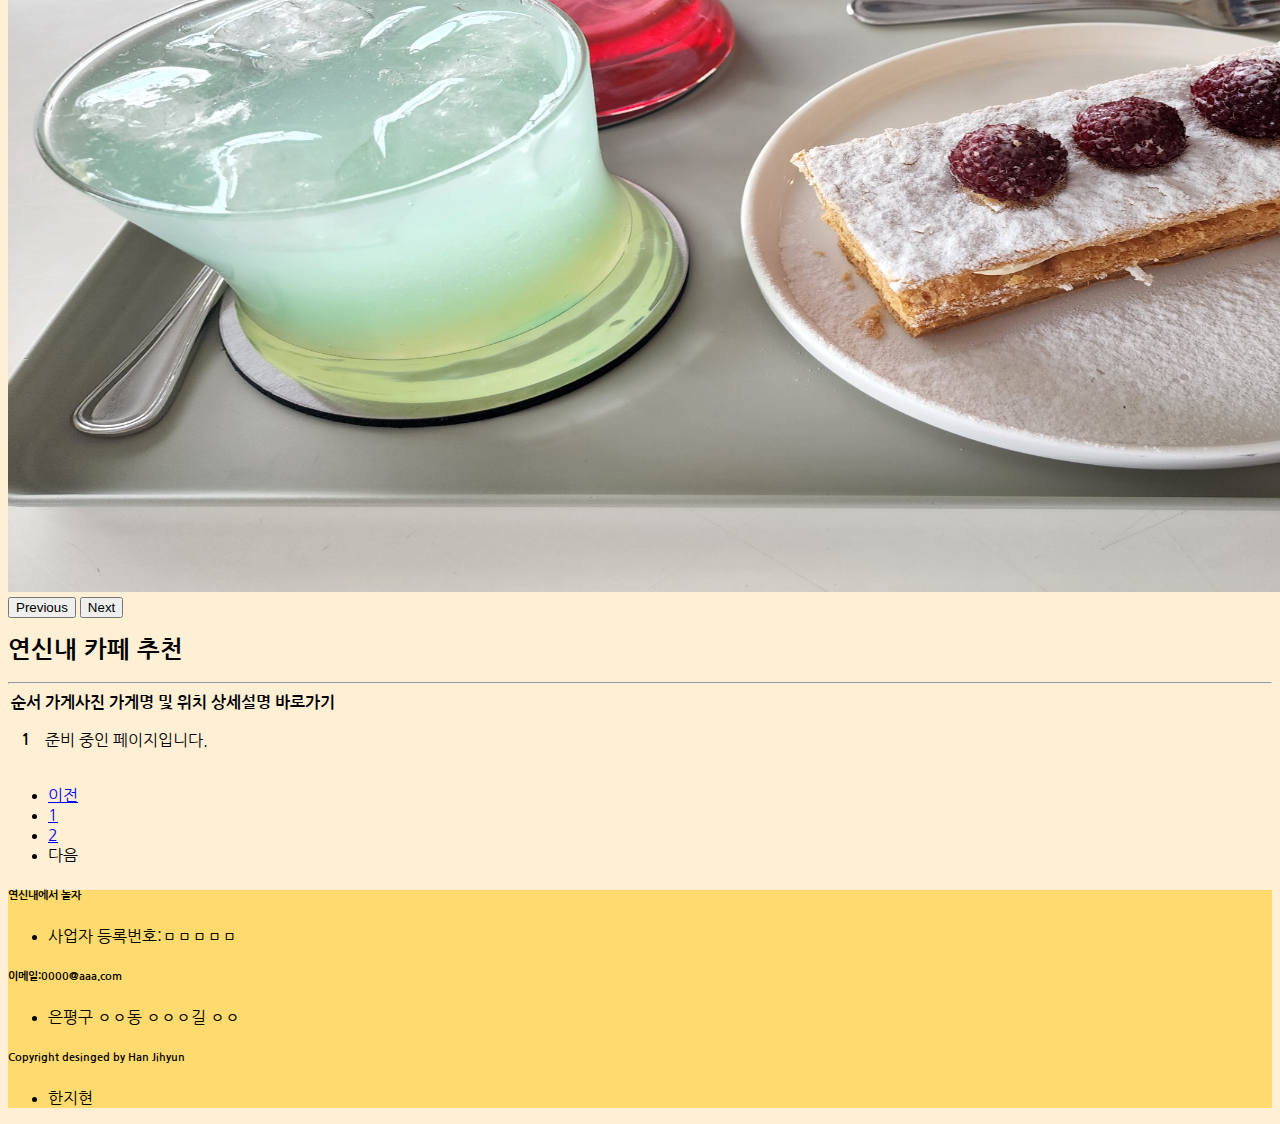
<file: file2.html>
<!doctype html>
<html lang="ko">

  <head>
    <meta charset="utf-8">
    <meta name="viewport" content="width=device-width, initial-scale=1">
    <title>Choice 카페 with 맛집</title>
    <link href="https://cdn.jsdelivr.net/npm/bootstrap@5.3.1/dist/css/bootstrap.min.css" rel="stylesheet" 
         integrity="sha384-4bw+/aepP/YC94hEpVNVgiZdgIC5+VKNBQNGCHeKRQN+PtmoHDEXuppvnDJzQIu9" crossorigin="anonymous">
    <link rel="stylesheet" href="https://cdn.jsdelivr.net/npm/bootstrap-icons@1.9.1/font/bootstrap-icons.css">
    <link rel="stylesheet" href="jhstyle.css">

    <link rel="preconnect" href="https://fonts.googleapis.com">
<link rel="preconnect" href="https://fonts.gstatic.com" crossorigin>
<link href="https://fonts.googleapis.com/css2?family=Nanum+Gothic:wght@700&display=swap" rel="stylesheet">
  </head>

  
<body data-bs-spy="scroll" data-bs-target="#nav-menu">
    <!--네비게이션-->
    <nav class="navbar navbar-expand-md fixed-top" style= "background-color: #FFDA6E;">
        <div class="container">
            <a class="gothic-font navbar-brand" href="index.html">
                <img src="imagefile/logo.PNG" alt="로고" width="80" lenght="60"> 연신내에서 놀자 </a>

            <button class="navbar-toggler" type="button" data-bs-toggle="collapse" data-bs-target="#nav-menu"
                aria-controls="nav-menu" aria-expanded="false" aria-label="메뉴">
                <span class="navbar-toggler-icon"></span>
            </button>

            <div class="collapse navbar-collapse" id="nav-menu">
                <ul class="navbar-nav ms-auto my-2">
                    <li class="nav-item"><a class="nav-link" href="index.html">홈</a></li>
                    <li class="nav-item"><a class="nav-link" href="file1.html">카페</a></li>
                    <li class="nav-item"><a class="nav-link" href="file3.html">맛집</a></li>
                    <li class="nav-item"><a class="nav-link" href="file5.html">놀거리</a></li>
                    <li class="nav-item"><a class="nav-link" href="file6.html">게시판</a></li>
                </ul>
            </div>
        </div>
    </nav>
<!--header-->
<div id="carousel" class="carousel slide" data-bs-ride="carousel" class="justify-content-center">
  <div class="carousel-inner">
    <div class="carousel-item active">
      <img src="imagefile/cafe2.jpg" width="1800" height="900"class="object-fit-lg-contain border rounded" data-bs-interval="1"  alt="카페사진1">
    </div>
    <div class="carousel-item">
      <img src="imagefile/cafe5.jpg" width="1800" height="900" class="object-fit-lg-contain border rounded" data-bs-interval="1" alt="카페사진2">
    </div>
    <div class="carousel-item">
      <img src="imagefile/cafe7.jpg" width="1800" height="900" class="object-fit-lg-contain border rounded" data-bs-interval="1" alt=".카페사진3">
    </div>
    <div class="carousel-item">
      <img src="imagefile/cafe8.jpg" width="1800" height="900" class="object-fit-lg-contain border rounded" data-bs-interval="1" alt="카페사진4">
    </div>
  </div>
  <button class="carousel-control-prev" type="button" data-bs-target="#carousel" data-bs-slide="prev">
    <span class="carousel-control-prev-icon" aria-hidden="true"></span>
    <span class="visually-hidden">Previous</span>
  </button>
  <button class="carousel-control-next" type="button" data-bs-target="#carousel" data-bs-slide="next">
    <span class="carousel-control-next-icon" aria-hidden="true"></span>
    <span class="visually-hidden">Next</span>
  </button>
</div>
<!--end-->
<section class="container py-5">
  <h2>연신내 카페 추천</h2><hr>
<div class="container overflow-hidden">
  <div class="text-center py-5">
    <table class="table table-hover">
      <thead>
        <tr class="table-light">
          <th scope="col">순서</th>
          <th scope="col">가게사진</th>
          <th scope="col">가게명 및 위치</th>
          <th scope="col">상세설명</th>
          <th scope="col">바로가기</th>
        </tr>
      </thead>
      <tbody class="table-group-divider">
        <tr>
          <th scope="row">1</th>
          <td colspan="4"><p>준비 중인 페이지입니다.</p></td>
        </tr>
    </tbody>
</table>
</div>
</section>

<nav aria-label="Page navigation example">
    <ul class="pagination justify-content-center pagination pagination-lg">
      <li class="page-item"><a class="page-link"  href="file1.html">이전</a></li>
      <li class="page-item"><a class="page-link" href="file1.html">1</a></li>
      <li class="page-item active" aria-current="page"><a class="page-link" href="file2.html">2</a></li>
      <li class="page-item disabled">
        <a class="page-link">다음</a>
      </li>
    </ul>
  </nav>
  <!--풋터-->
 
  
 <footer class="row row-cols-1 row-cols-sm-2 row-cols-sm-5 py-5 my-5 border-top">
    <div class="col mb-3">

    </div>

    <div class="col sm-3">
      <h6>연신내에서 놀자</h6>
      <ul class="nav flex-column">
      <li class="nav-item mb-2">사업자 등록번호:ㅁㅁㅁㅁㅁ</li>
      </ul>
    </div>

    <div class="col sm-3">
      <h6>이메일:0000@aaa.com</h6>
      <ul class="nav flex-column">
      <li class="nav-item mb-2">은평구 ㅇㅇ동 ㅇㅇㅇ길 ㅇㅇ</li>
      </ul>
    </div>

    <div class="col sm-3">
      <h6>Copyright desinged by Han Jihyun</h6>
      <ul class="nav flex-column">
        <li class="nav-item mb-2">한지현</li>
      </ul>
    </div>
  </footer>

<!--풋터 끝-->

    <script src="https://cdn.jsdelivr.net/npm/bootstrap@5.3.1/dist/js/bootstrap.bundle.min.js" integrity="sha384-HwwvtgBNo3bZJJLYd8oVXjrBZt8cqVSpeBNS5n7C8IVInixGAoxmnlMuBnhbgrkm" crossorigin="anonymous"></script>
</body>
</html>
</file>
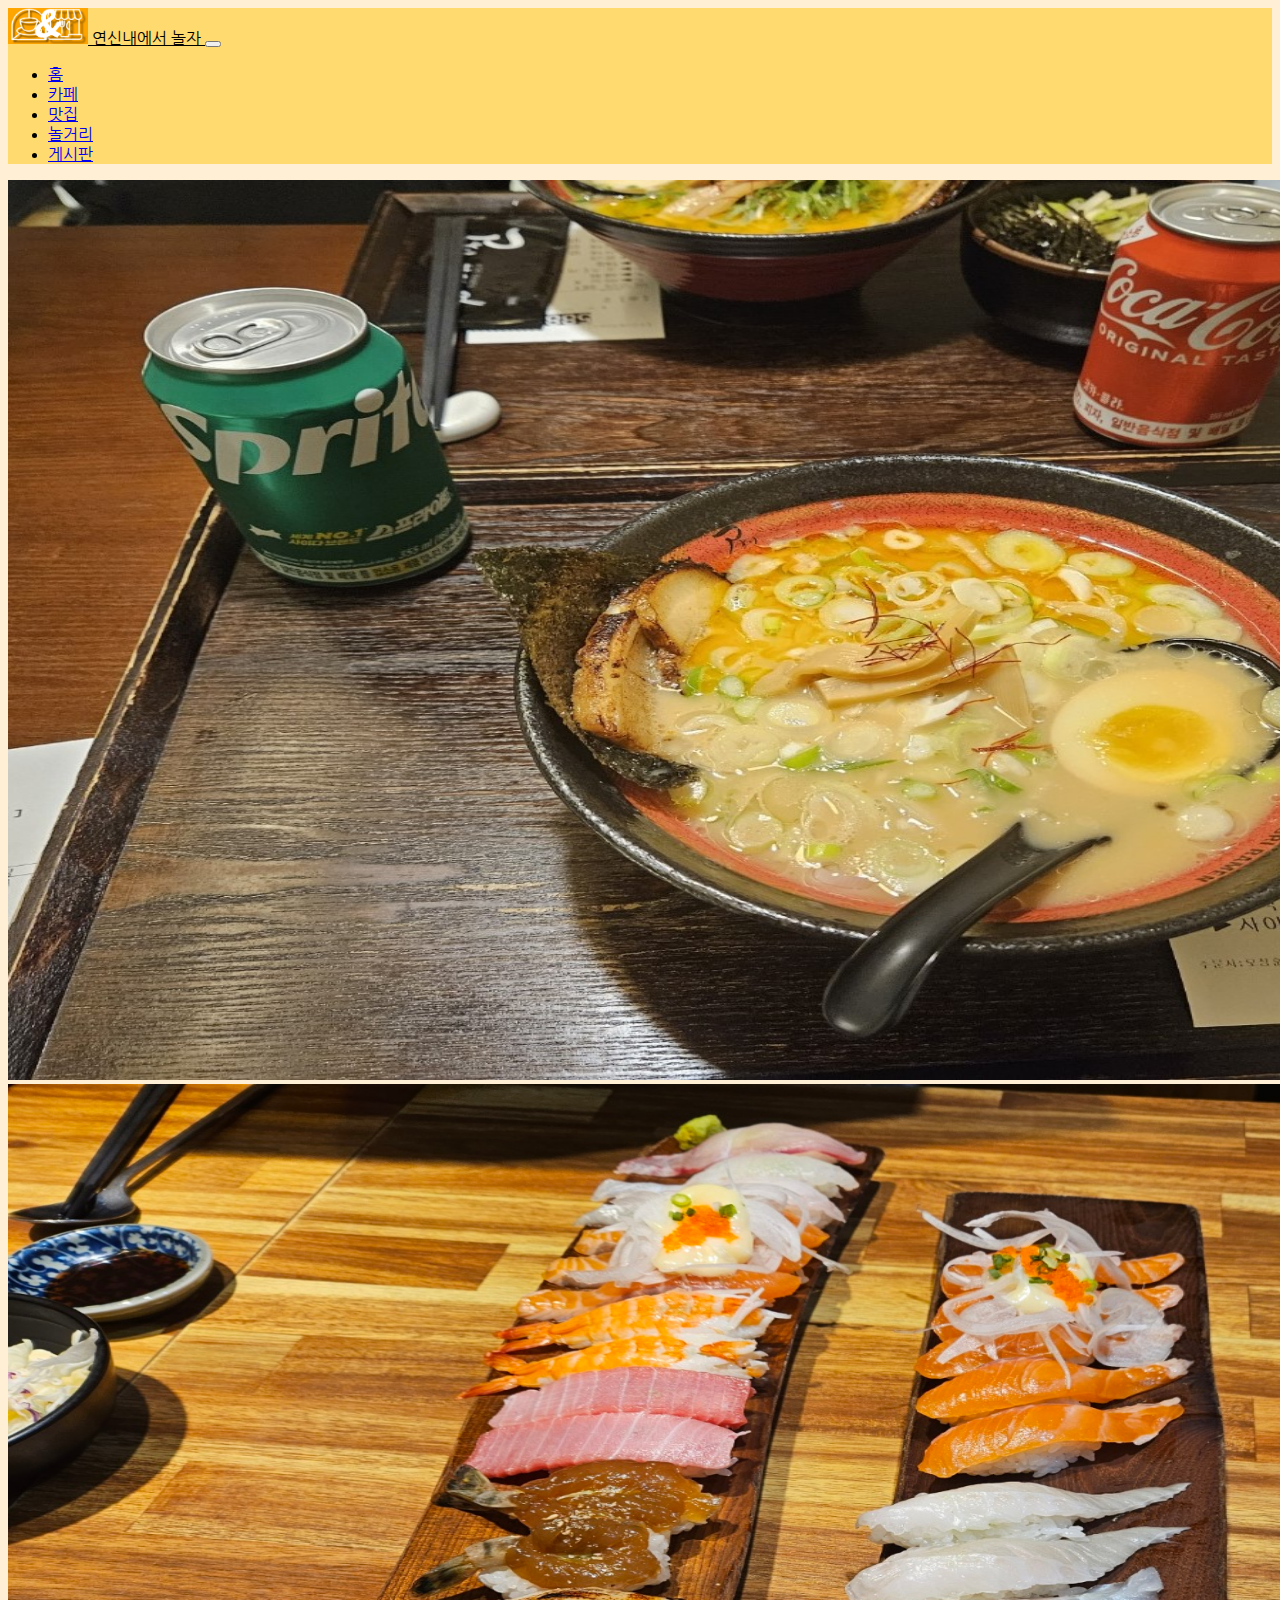
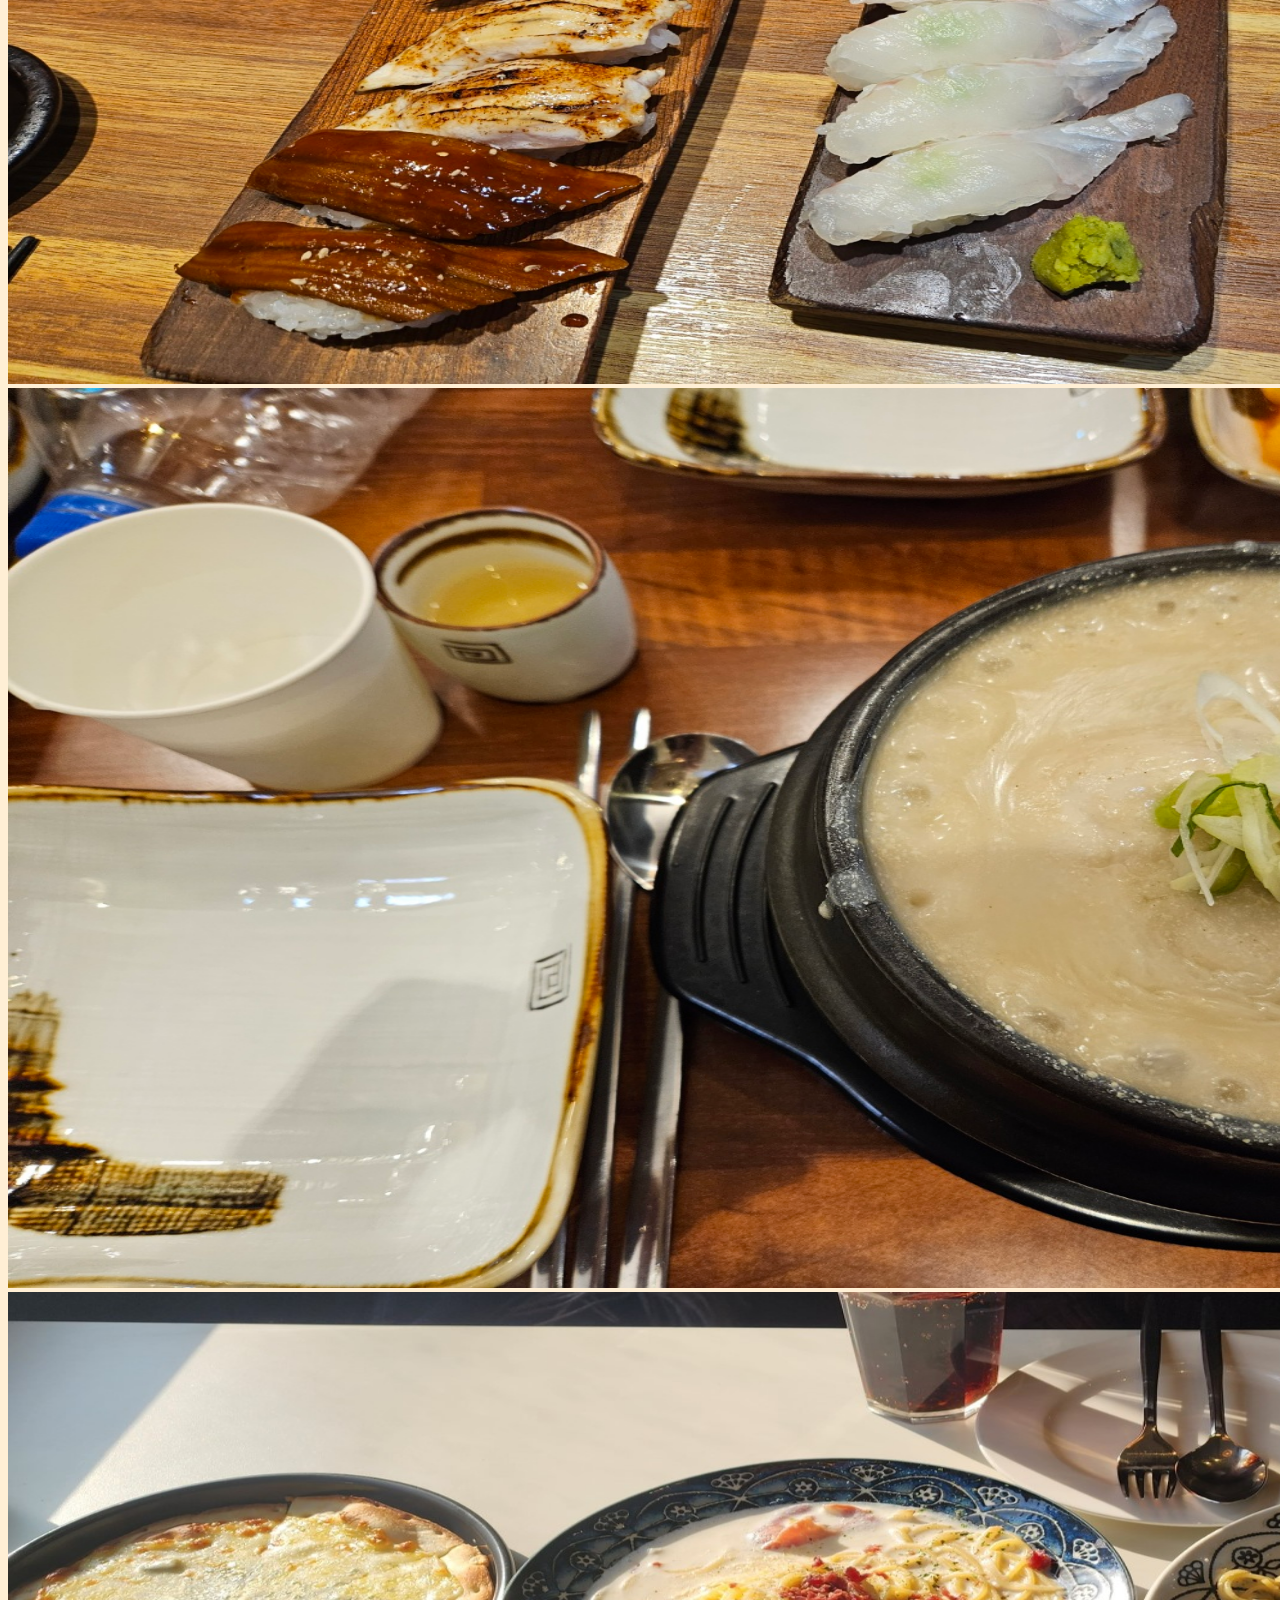
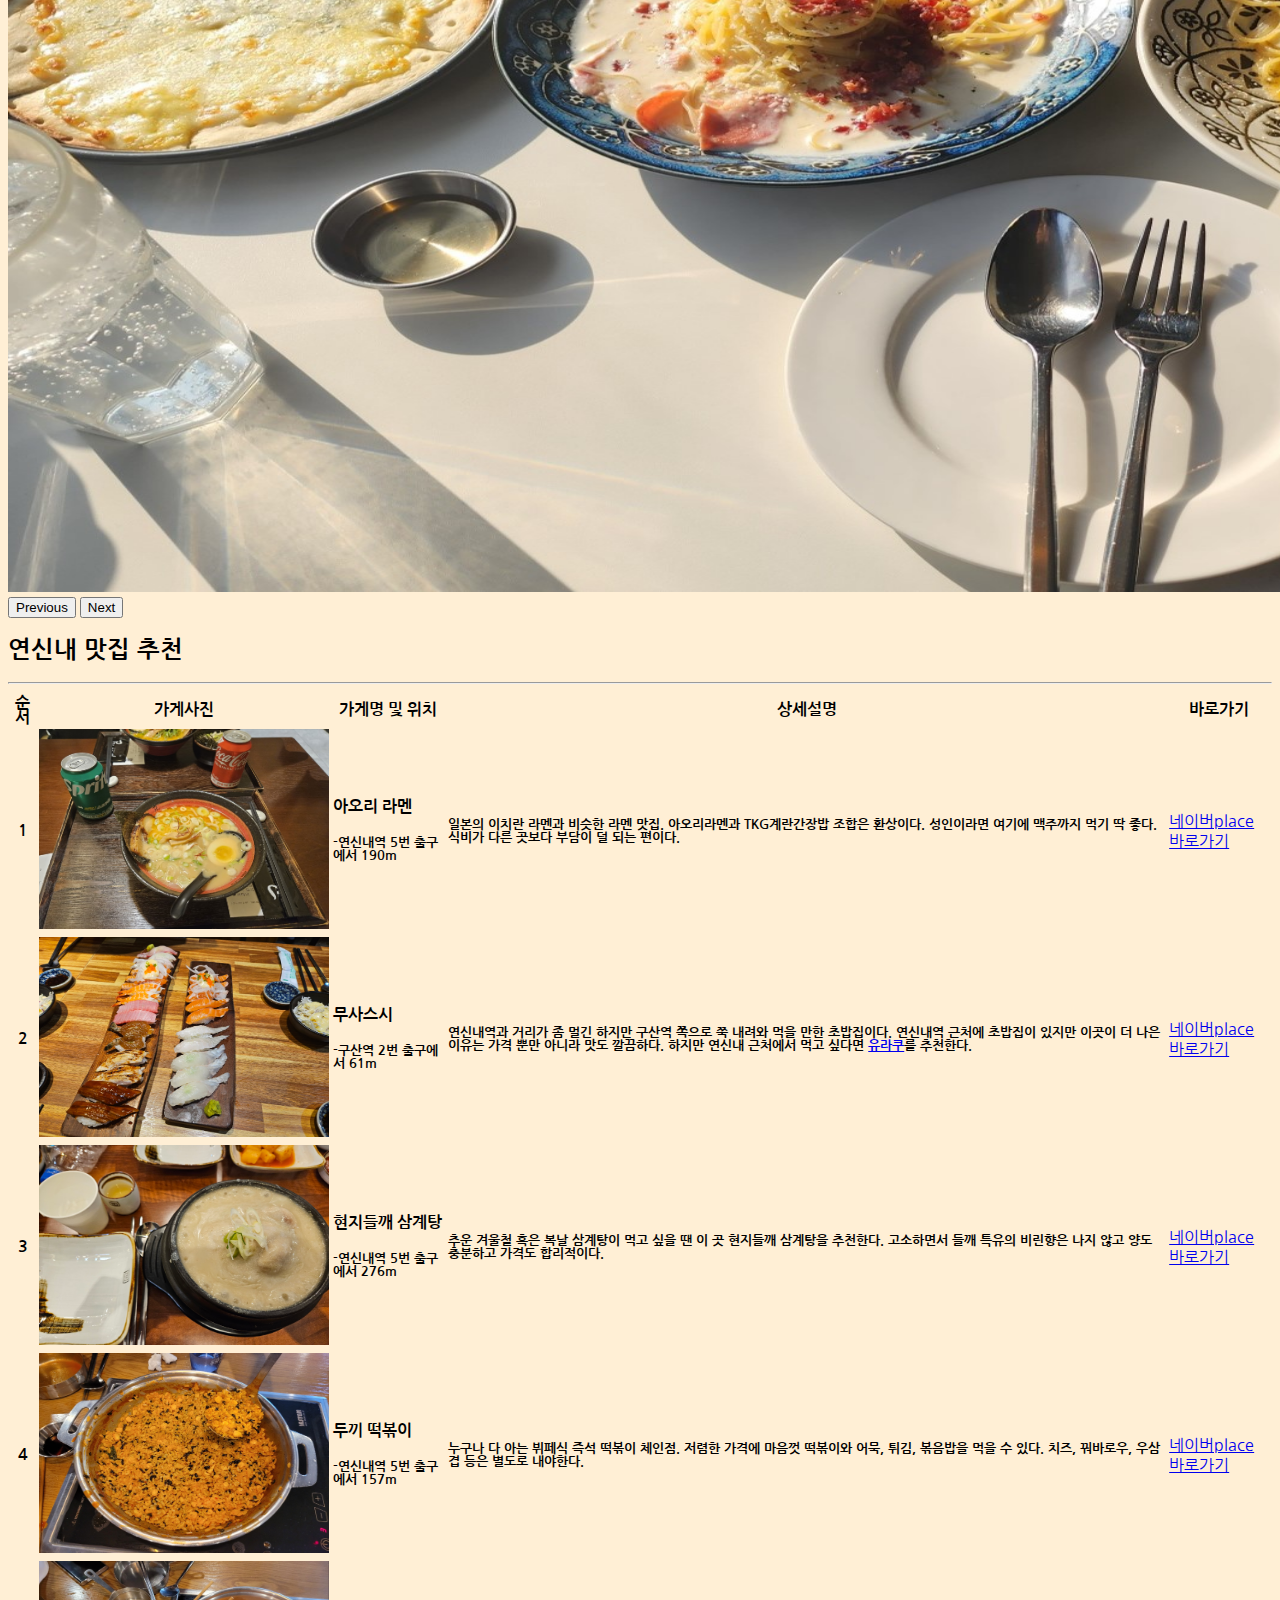
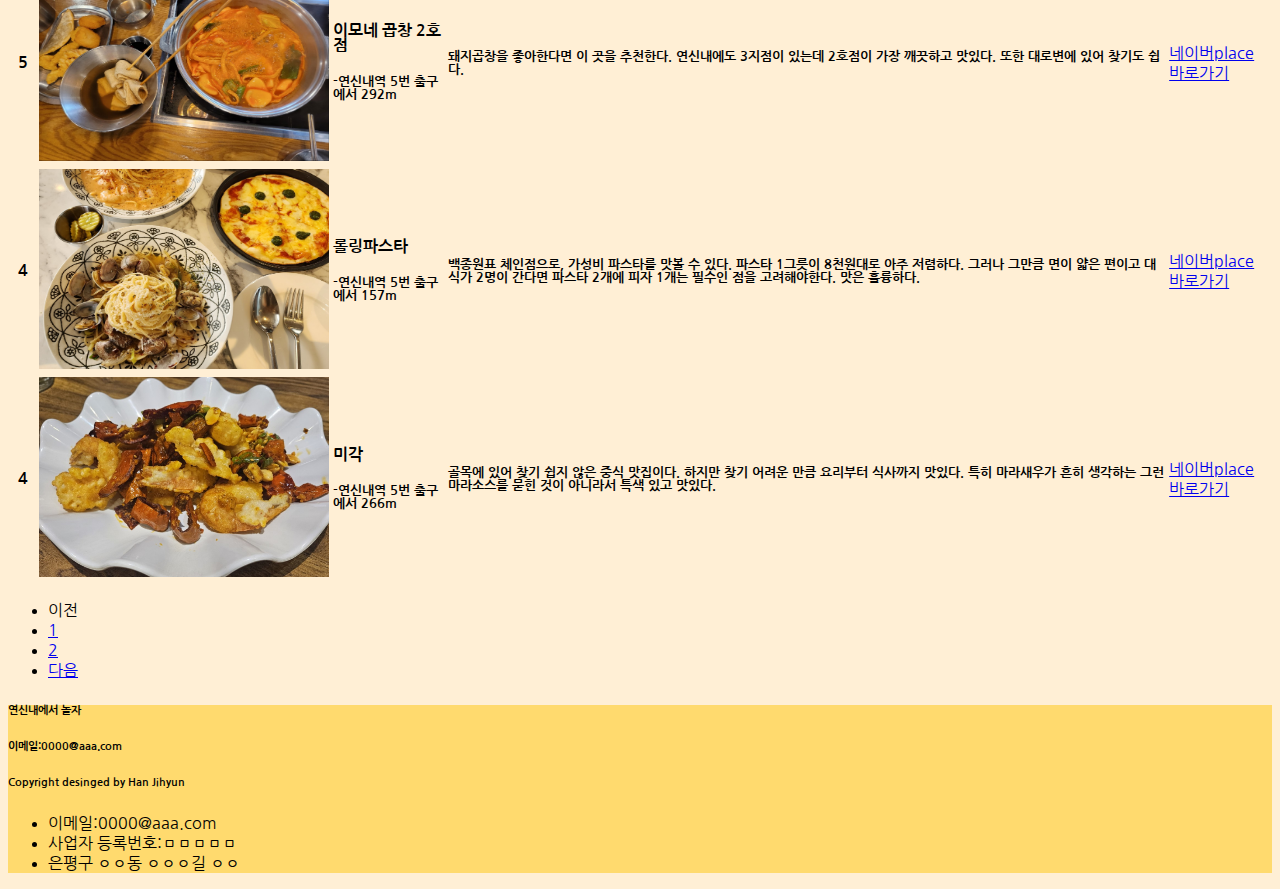
<file: file3.html>
<!doctype html>
<html lang="ko">

  <head>
    <meta charset="utf-8">
    <meta name="viewport" content="width=device-width, initial-scale=1">
    <title>Choice 카페 with 맛집</title>
    <link href="https://cdn.jsdelivr.net/npm/bootstrap@5.3.1/dist/css/bootstrap.min.css" rel="stylesheet" 
         integrity="sha384-4bw+/aepP/YC94hEpVNVgiZdgIC5+VKNBQNGCHeKRQN+PtmoHDEXuppvnDJzQIu9" crossorigin="anonymous">
    <link rel="stylesheet" href="https://cdn.jsdelivr.net/npm/bootstrap-icons@1.9.1/font/bootstrap-icons.css">
    <link rel="stylesheet" href="jhstyle.css">

    <link rel="preconnect" href="https://fonts.googleapis.com">
<link rel="preconnect" href="https://fonts.gstatic.com" crossorigin>
<link href="https://fonts.googleapis.com/css2?family=Nanum+Gothic:wght@700&display=swap" rel="stylesheet">
  </head>

  
  <body data-bs-spy="scroll" data-bs-target="#nav-menu">
    <!--네비게이션-->
    <nav class="navbar navbar-expand-md fixed-top" style= "background-color: #FFDA6E;">
        <div class="container">
            <a class="gothic-font navbar-brand" href="index.html">
                <img src="imagefile/logo.PNG" alt="로고" width="80" lenght="60"> 연신내에서 놀자 </a>

            <button class="navbar-toggler" type="button" data-bs-toggle="collapse" data-bs-target="#nav-menu"
                aria-controls="nav-menu" aria-expanded="false" aria-label="메뉴">
                <span class="navbar-toggler-icon"></span>
            </button>

            <div class="collapse navbar-collapse" id="nav-menu">
                <ul class="navbar-nav ms-auto my-2">
                    <li class="nav-item"><a class="nav-link" href="index.html">홈</a></li>
                    <li class="nav-item"><a class="nav-link" href="file1.html">카페</a></li>
                    <li class="nav-item"><a class="nav-link" href="file3.html">맛집</a></li>
                    <li class="nav-item"><a class="nav-link" href="file5.html">놀거리</a></li>
                    <li class="nav-item"><a class="nav-link" href="file6.html">게시판</a></li>
                </ul>
            </div>
        </div>
    </nav>
<!--header-->
<div id="carousel" class="carousel slide" data-bs-ride="carousel" class="justify-content-center">
  <div class="carousel-inner">
    <div class="carousel-item active">
      <img src="imagefile/food1.jpg" width="1800" height="900" class="object-fit-lg-contain border rounded" data-bs-interval="1" alt="음식점1">
    </div>
    <div class="carousel-item">
      <img src="imagefile/food2.jpg" width="1800" height="900" class="object-fit-lg-contain border rounded" data-bs-interval="1" alt="음식점2">
    </div>
    <div class="carousel-item">
      <img src="imagefile/food3.jpg" width="1800" height="900" class="object-fit-lg-contain border rounded" data-bs-interval="1" alt="음식점3">
    </div>
    <div class="carousel-item">
      <img src="imagefile/food10.jpg" width="1800" height="900"class="object-fit-lg-contain border rounded"  data-bs-interval="1" alt="음식점4">
    </div>
  </div>
  <button class="carousel-control-prev" type="button" data-bs-target="#carousel" data-bs-slide="prev">
    <span class="carousel-control-prev-icon" aria-hidden="true"></span>
    <span class="visually-hidden">Previous</span>
  </button>
  <button class="carousel-control-next" type="button" data-bs-target="#carousel" data-bs-slide="next">
    <span class="carousel-control-next-icon" aria-hidden="true"></span>
    <span class="visually-hidden">Next</span>
  </button>
</div>
<!--end-->
<section class="container py-5">
  <h2>연신내 맛집 추천</h2><hr>
<div class="container overflow-hidden">
  <div class="text-center py-5">
  <table class="table table-hover">
    <thead>
      <tr class="table-light">
        <th scope="col">순서</th>
        <th scope="col">가게사진</th>
        <th scope="col">가게명 및 위치</th>
        <th scope="col">상세설명</th>
        <th scope="col">바로가기</th>
      </tr>
    </thead>
    <tbody class="table-group-divider">
      <tr>
        <th scope="row">1</th>
        <td><img src="imagefile/food1.jpg" width="290" height="200" class="rounded-pill" alt="카페뤽상부르"></td>
        <td><h4>아오리 라멘</h4><h5>-연신내역 5번 출구에서 190m</h5></td>
        <td><h5>일본의 이치란 라멘과 비슷한 라멘 맛집. 아오리라멘과 TKG계란간장밥 조합은 환상이다. 성인이라면 여기에 맥주까지 먹기 딱 좋다. 식비가 다른 곳보다 부담이 덜 되는 편이다.</h5</td>
        <td><a href="https://map.naver.com/p/entry/place/1205328528?lng=126.9195099&lat=37.617912999999994&placePath=%2Fhome&entry=plt&searchType=place"
          target="_blank">네이버place바로가기</a> </td>
      </tr>
      <tr>
        <th scope="row">2</th>
        <td><img src="imagefile/food2.jpg" width="290" height="200" class="rounded-pill" alt="823m"></td>
        <td><h4>무사스시</h4><h5>-구산역 2번 출구에서 61m</h5></td>
        <td><h5>연신내역과 거리가 좀 멀긴 하지만 구산역 쪽으로 쭉 내려와 먹을 만한 초밥집이다. 연신내역 근처에 초밥집이 있지만 이곳이 더 나은 이유는 가격 뿐만 아니라 맛도 깔끔하다. 하지만 연신내 근처에서 먹고 싶다면 
          <a href="https://map.naver.com/p/entry/place/20454259?lng=126.91995140410899&lat=37.617684608481795&placePath=%2Fhome&entry=plt&searchType=place&c=15.00,0,0,0,dh" target="_blank">유라쿠</a>를 추천한다.</h5></td>
        <td><a href="https://map.naver.com/p/entry/place/36920364?lng=126.9177163&lat=37.6107569&placePath=%2Fhome&entry=plt&searchType=place&c=15.00,0,0,0,dh" 
          target="_blank">네이버place바로가기
        </a> </td>
      </tr>
      <tr>
        <th scope="row">3</th>
        <td><img src="imagefile/food3.jpg" width="290" height="200" class="rounded-pill" alt="설빙"></td>
        <td><h4>현지들깨 삼계탕</h4><h5>-연신내역 5번 출구에서 276m</h5></td>
        <td><h5>추운 겨울철 혹은 복날 삼계탕이 먹고 싶을 땐 이 곳 현지들깨 삼계탕을 추천한다. 고소하면서 들깨 특유의 비린향은 나지 않고 양도 충분하고 가격도 합리적이다.</h5></td>
        <td><a href="https://map.naver.com/p/entry/place/1303107286?lng=126.9203308&lat=37.6170199&placePath=%2Fhome&entry=plt&searchType=place&c=15.00,0,0,0,dh"
        target="_blank">네이버place바로가기</a> </td>
      </tr>
      <tr>
        <th scope="row">4</th>
        <td><img src="imagefile/food4.jpg" width="290" height="200" class="rounded-pill" alt="플럽커피"></td>
        <td><h4>두끼 떡볶이</h4><h5>-연신내역 5번 출구에서 157m</h5></td>
        <td><h5>누구나 다 아는 뷔페식 즉석 떡볶이 체인점. 저렴한 가격에 마음껏 떡볶이와 어묵, 튀김, 볶음밥을 먹을 수 있다. 치즈, 꿔바로우, 우삼겹 등은 별도로 내야한다.</h5></td>
        <td><a href="https://map.naver.com/p/entry/place/1040027273?lng=126.9196509&lat=37.6181126999994&placePath=%2Fhome&searchType=place&c=15.00,0,0,0,dh" 
          target="_blank">네이버place바로가기</a></td>
      </tr>
      <tr>
        <th scope="row">5</th>
        <td><img src="imagefile/food5.jpg" width="290" height="200" class="rounded-pill"alt="버키커피"></td>
        <td><h4>이모네 곱창 2호점</h4><h5>-연신내역 5번 출구에서 292m</h5></td>
        <td><h5>돼지곱창을 좋아한다면 이 곳을 추천한다. 연신내에도 3지점이 있는데 2호점이 가장 깨끗하고 맛있다. 또한 대로변에 있어 찾기도 쉽다.</h5></td>
        <td><a href="https://map.naver.com/p/entry/place/1679017679?lng=126.91903307522017&lat=37.61716783971809&placePath=%2Fhome&searchType=place&c=15.00,0,0,0,dh"
          target="_blank">네이버place바로가기</a></td>
      </tr>
      <tr>
        <th scope="row">4</th>
        <td><img src="imagefile/food7.jpg" width="290" height="200" class="rounded-pill"alt="버키커피"></td>
        <td><h4>롤링파스타</h4><h5>-연신내역 5번 출구에서 157m</h5></td>
        <td><h5>백종원표 체인점으로, 가성비 파스타를 맛볼 수 있다. 파스타 1그릇이 8천원대로 아주 저렴하다. 그러나 그만큼 면이 얇은 편이고 대식가 2명이 간다면 파스타 2개에 피자 1개는 필수인 점을 고려해야한다. 맛은 훌륭하다.</h5></td>
        <td><a href="https://map.naver.com/p/entry/place/1240882814?lng=126.91968170827002&lat=37.61816420103369&placePath=%2Fhome&entry=plt&searchType=place&c=15.00,0,0,0,dh"
          target="_blank">네이버place바로가기</a></td>
      </tr>
      <tr>
        <th scope="row">4</th>
        <td><img src="imagefile/food8.jpg" width="290" height="200" class="rounded-pill"alt="버키커피"></td>
        <td><h4>미각</h4><h5>-연신내역 5번 출구에서 266m</h5></td>
        <td><h5>골목에 있어 찾기 쉽지 않은 중식 맛집이다. 하지만 찾기 어려운 만큼 요리부터 식사까지 맛있다. 특히 마라새우가 흔히 생각하는 그런 마라소스를 묻힌 것이 아니라서 특색 있고 맛있다.</h5></td>
        <td><a href="https://map.naver.com/p/entry/place/1017685732?lng=126.918572&lat=37.6188249&placePath=%2Fhome&entry=plt&searchType=place&c=15.00,0,0,0,dh"
          target="_blank">네이버place바로가기</a></td>
      </tr>
    </tbody>
  </table>
  </div>
</section>
  <!--목록 만들기-->
  <nav aria-label="Page navigation example">
    <ul class="pagination justify-content-center pagination pagination-lg">
      <li class="page-item disabled">
        <a class="page-link">이전</a>
      </li>
      <li class="page-item active" aria-current="page"><a class="page-link" href="file3.html">1</a></li>
      <li class="page-item"><a class="page-link" href="file4.html">2</a></li>
      <li class="page-item">
        <a class="page-link" href="file4.html">다음</a>
      </li>
    </ul>
  </nav>
     <!--풋터-->
  
     <footer class="row row-cols-1 row-cols-sm-2 row-cols-sm-5 py-5 my-5 border-top">
        <div class="col mb-3">
    
        </div>
    
        <div class="col sm-3">
          <h6>연신내에서 놀자</h6>
        </div>
    
        <div class="col sm-3">
          <h6>이메일:0000@aaa.com</h6>
        </div>
    
        <div class="col sm-3">
          <h6>Copyright desinged by Han Jihyun</h6>
          <ul class="nav flex-column">
            <li class="nav-item mb-2">이메일:0000@aaa.com</li>
            <li class="nav-item mb-2">사업자 등록번호:ㅁㅁㅁㅁㅁ</li>
            <li class="nav-item mb-2">은평구 ㅇㅇ동 ㅇㅇㅇ길 ㅇㅇ</li>
          </ul>
        </div>
      </footer>
  
    <!--풋터 끝-->
 
    <script src="https://cdn.jsdelivr.net/npm/bootstrap@5.3.1/dist/js/bootstrap.bundle.min.js" integrity="sha384-HwwvtgBNo3bZJJLYd8oVXjrBZt8cqVSpeBNS5n7C8IVInixGAoxmnlMuBnhbgrkm" crossorigin="anonymous"></script>
</body>
</html>
</file>
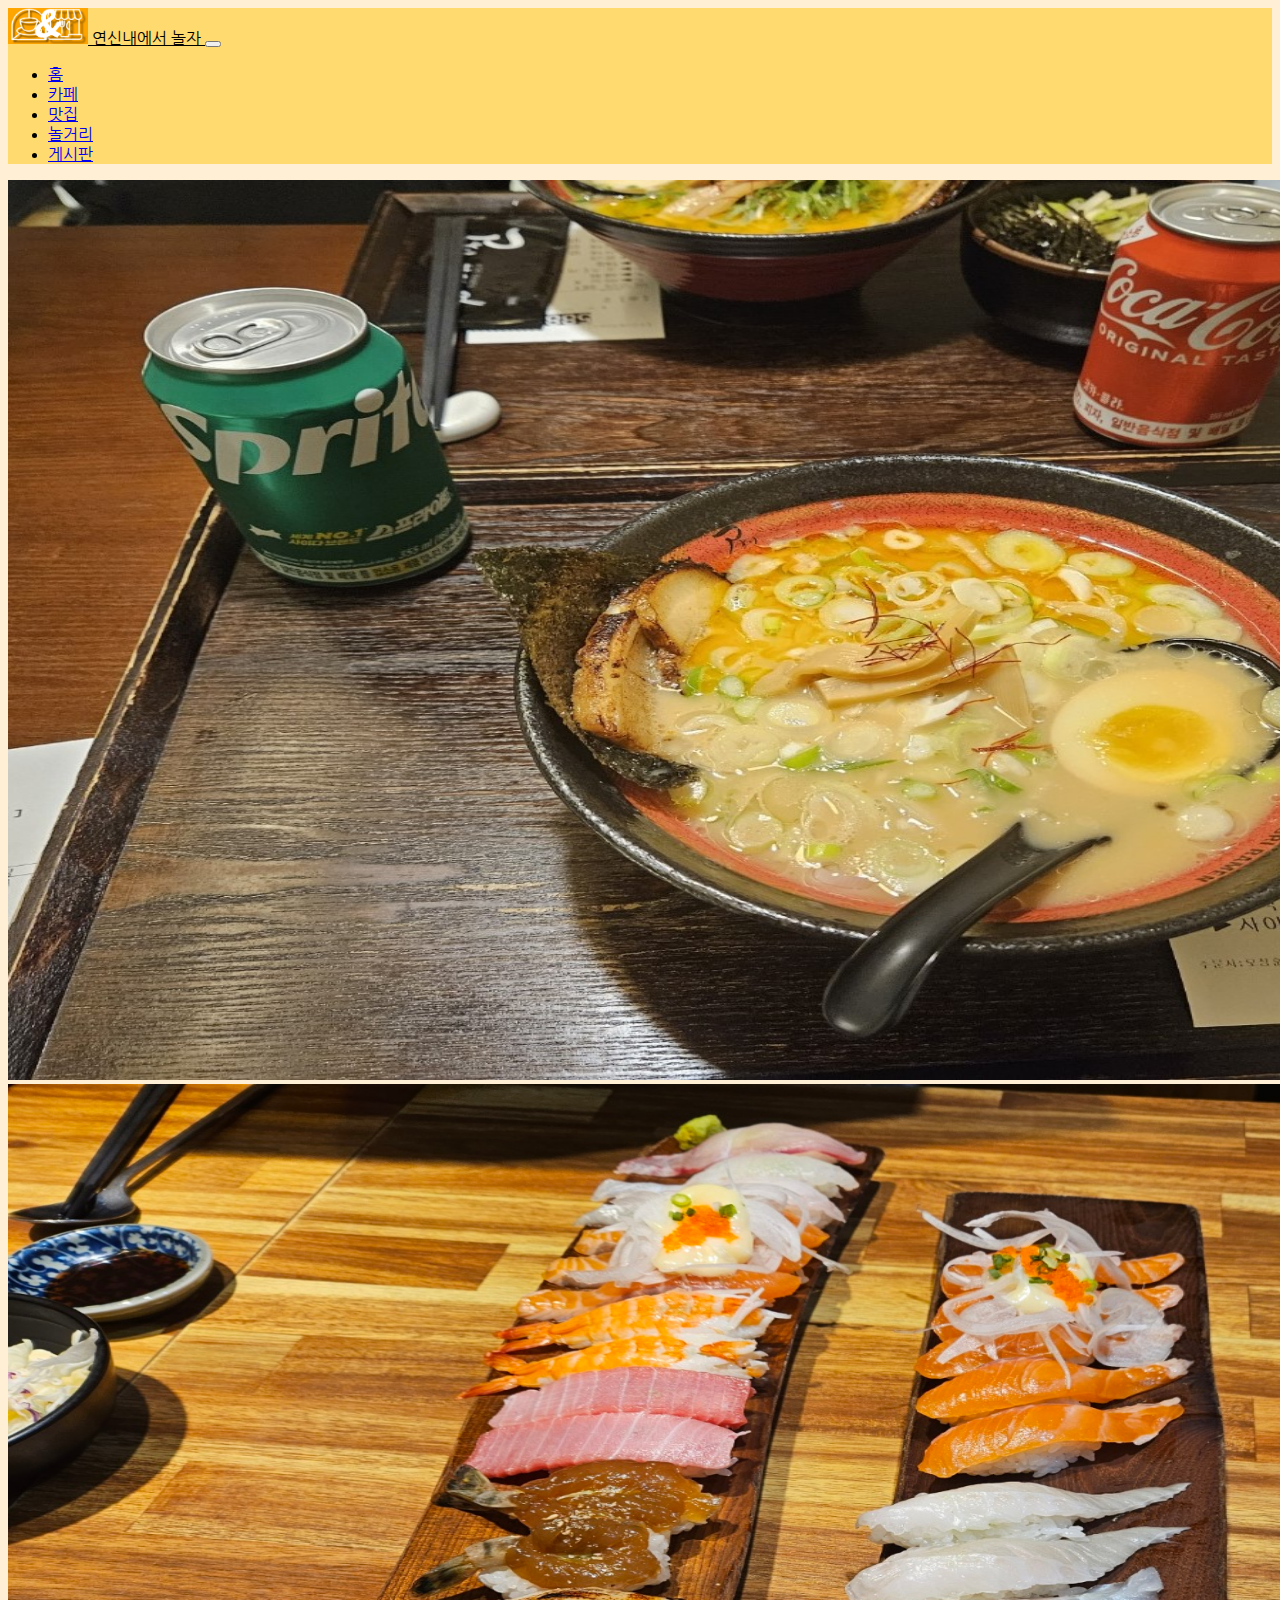
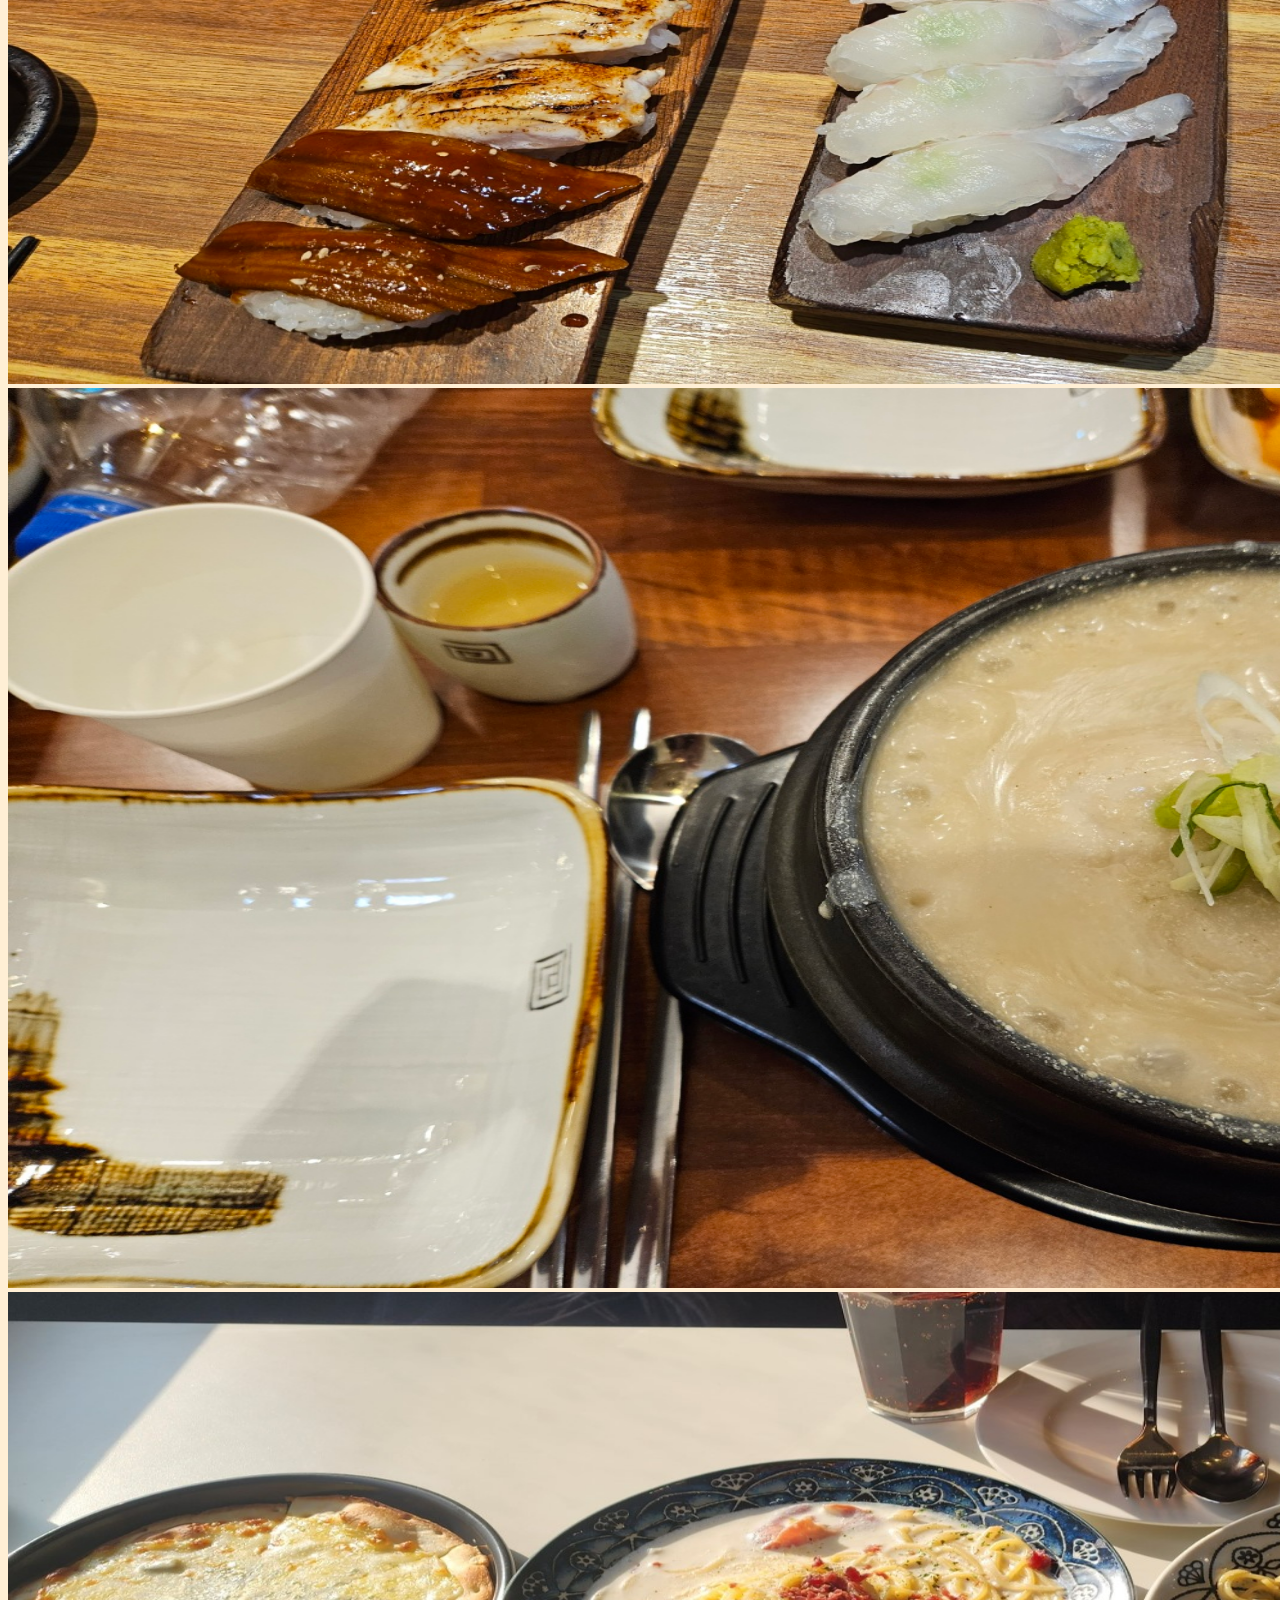
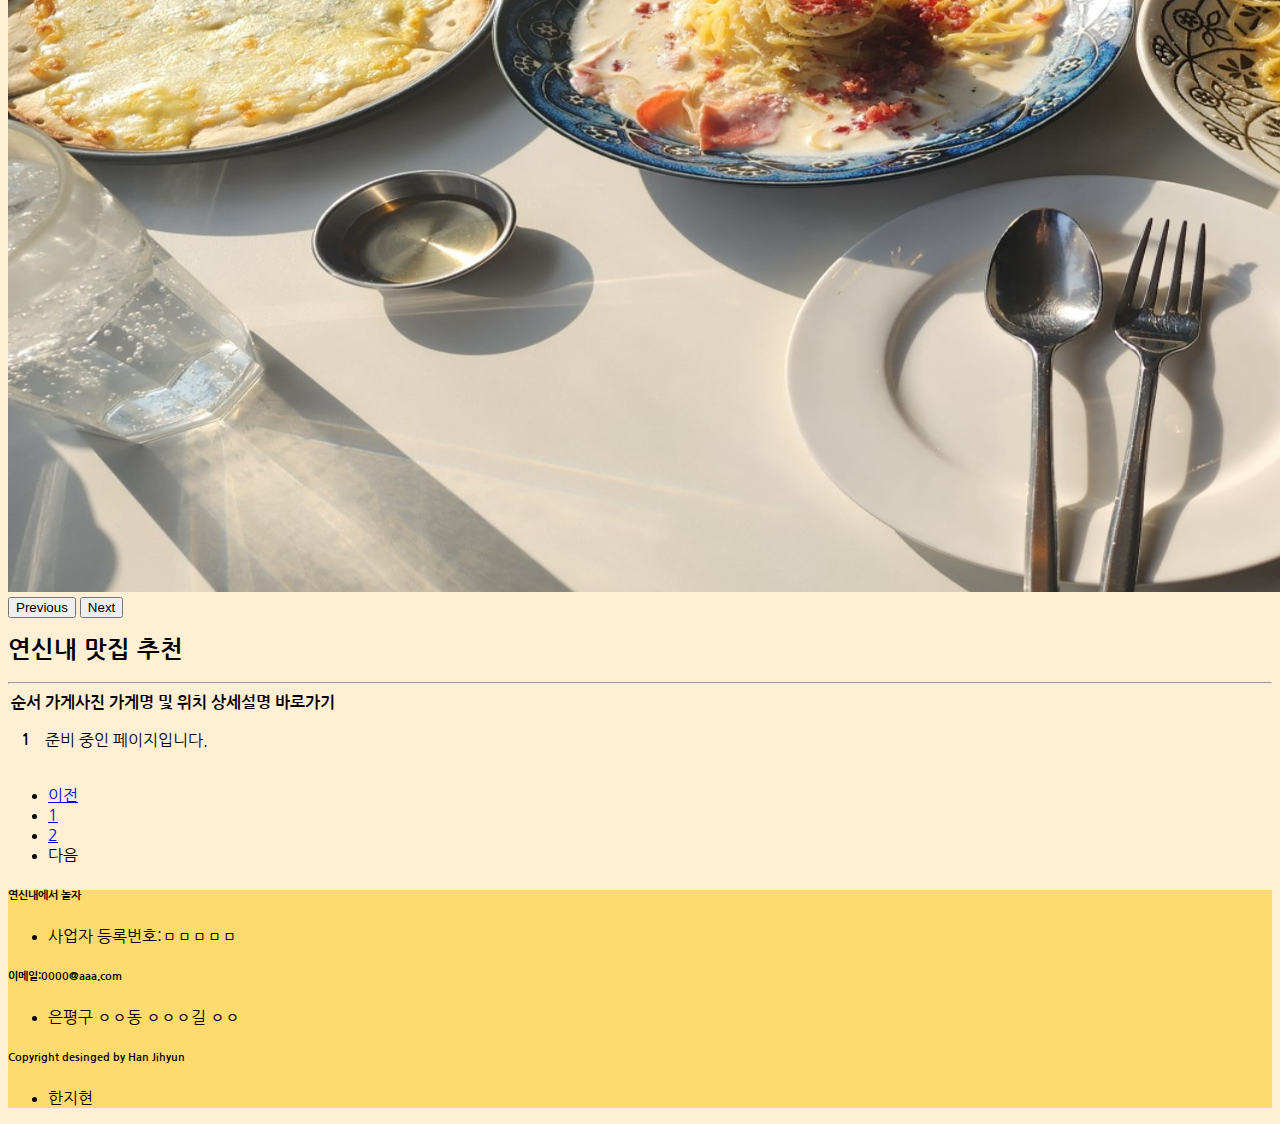
<file: file4.html>
<!doctype html>
<html lang="ko">

  <head>
    <meta charset="utf-8">
    <meta name="viewport" content="width=device-width, initial-scale=1">
    <title>Choice 카페 with 맛집</title>
    <link href="https://cdn.jsdelivr.net/npm/bootstrap@5.3.1/dist/css/bootstrap.min.css" rel="stylesheet" 
         integrity="sha384-4bw+/aepP/YC94hEpVNVgiZdgIC5+VKNBQNGCHeKRQN+PtmoHDEXuppvnDJzQIu9" crossorigin="anonymous">
    <link rel="stylesheet" href="https://cdn.jsdelivr.net/npm/bootstrap-icons@1.9.1/font/bootstrap-icons.css">
    <link rel="stylesheet" href="jhstyle.css">

    <link rel="preconnect" href="https://fonts.googleapis.com">
<link rel="preconnect" href="https://fonts.gstatic.com" crossorigin>
<link href="https://fonts.googleapis.com/css2?family=Nanum+Gothic:wght@700&display=swap" rel="stylesheet">
  </head>

  
<body data-bs-spy="scroll" data-bs-target="#nav-menu">
    <!--네비게이션-->
    <nav class="navbar navbar-expand-md fixed-top" style= "background-color: #FFDA6E;">
        <div class="container">
            <a class="gothic-font navbar-brand" href="index.html">
                <img src="imagefile/logo.PNG" alt="로고" width="80" lenght="60"> 연신내에서 놀자 </a>

            <button class="navbar-toggler" type="button" data-bs-toggle="collapse" data-bs-target="#nav-menu"
                aria-controls="nav-menu" aria-expanded="false" aria-label="메뉴">
                <span class="navbar-toggler-icon"></span>
            </button>

            <div class="collapse navbar-collapse" id="nav-menu">
                <ul class="navbar-nav ms-auto my-2">
                    <li class="nav-item"><a class="nav-link" href="index.html">홈</a></li>
                    <li class="nav-item"><a class="nav-link" href="file1.html">카페</a></li>
                    <li class="nav-item"><a class="nav-link" href="file3.html">맛집</a></li>
                    <li class="nav-item"><a class="nav-link" href="file5.html">놀거리</a></li>
                    <li class="nav-item"><a class="nav-link" href="file6.html">게시판</a></li>
                </ul>
            </div>
        </div>
    </nav>
<!--header-->
<div id="carousel" class="carousel slide" data-bs-ride="carousel" class="justify-content-center">
  <div class="carousel-inner">
    <div class="carousel-item active">
      <img src="imagefile/food1.jpg" width="1800" height="900" class="object-fit-lg-contain border rounded" data-bs-interval="1" alt="음식점1">
    </div>
    <div class="carousel-item">
      <img src="imagefile/food2.jpg" width="1800" height="900"class="object-fit-lg-contain border rounded" data-bs-interval="1" alt="음식점2">
    </div>
    <div class="carousel-item">
      <img src="imagefile/food3.jpg" width="1800" height="900" class="object-fit-lg-contain border rounded" data-bs-interval="1" alt="음식점3">
    </div>
    <div class="carousel-item">
      <img src="imagefile/food10.jpg" width="1800" height="900" class="object-fit-lg-contain border rounded" data-bs-interval="1" alt="음식점4">
    </div>
  </div>
  <button class="carousel-control-prev" type="button" data-bs-target="#carousel" data-bs-slide="prev">
    <span class="carousel-control-prev-icon" aria-hidden="true"></span>
    <span class="visually-hidden">Previous</span>
  </button>
  <button class="carousel-control-next" type="button" data-bs-target="#carousel" data-bs-slide="next">
    <span class="carousel-control-next-icon" aria-hidden="true"></span>
    <span class="visually-hidden">Next</span>
  </button>
</div>
<!--end-->
<section class="container py-5">
  <h2>연신내 맛집 추천</h2><hr>
<div class="container overflow-hidden">
    <div class="text-center py-5">
    <table class="table table-hover">
      <thead>
        <tr class="table-light">
          <th scope="col">순서</th>
          <th scope="col">가게사진</th>
          <th scope="col">가게명 및 위치</th>
          <th scope="col">상세설명</th>
          <th scope="col">바로가기</th>
        </tr>
      </thead>
      <tbody class="table-group-divider">
        <tr>
          <th scope="row">1</th>
          <td colspan="4"><p>준비 중인 페이지입니다.</p></td>
        </tr>
    </tbody>
</table>
</div>
</section>

<nav aria-label="Page navigation example">
    <ul class="pagination justify-content-center pagination pagination-lg">
      <li class="page-item"><a class="page-link" href="file3.html">이전</a></li>
      <li class="page-item"><a class="page-link" href="file3.html">1</a></li>
      <li class="page-item active" aria-current="page"><a class="page-link" href="file4.html">2</a></li>
      <li class="page-item disabled">
        <a class="page-link">다음</a>
      </li>
    </ul>
  </nav>
  <!--풋터-->
 
  
 <footer class="row row-cols-1 row-cols-sm-2 row-cols-sm-5 py-5 my-5 border-top">
    <div class="col mb-3">

    </div>

    <div class="col sm-3">
      <h6>연신내에서 놀자</h6>
      <ul class="nav flex-column">
      <li class="nav-item mb-2">사업자 등록번호:ㅁㅁㅁㅁㅁ</li>
      </ul>
    </div>

    <div class="col sm-3">
      <h6>이메일:0000@aaa.com</h6>
      <ul class="nav flex-column">
      <li class="nav-item mb-2">은평구 ㅇㅇ동 ㅇㅇㅇ길 ㅇㅇ</li>
      </ul>
    </div>

    <div class="col sm-3">
      <h6>Copyright desinged by Han Jihyun</h6>
      <ul class="nav flex-column">
        <li class="nav-item mb-2">한지현</li>
      </ul>
    </div>
  </footer>

<!--풋터 끝-->

    <script src="https://cdn.jsdelivr.net/npm/bootstrap@5.3.1/dist/js/bootstrap.bundle.min.js" integrity="sha384-HwwvtgBNo3bZJJLYd8oVXjrBZt8cqVSpeBNS5n7C8IVInixGAoxmnlMuBnhbgrkm" crossorigin="anonymous"></script>
</body>
</html>
</file>
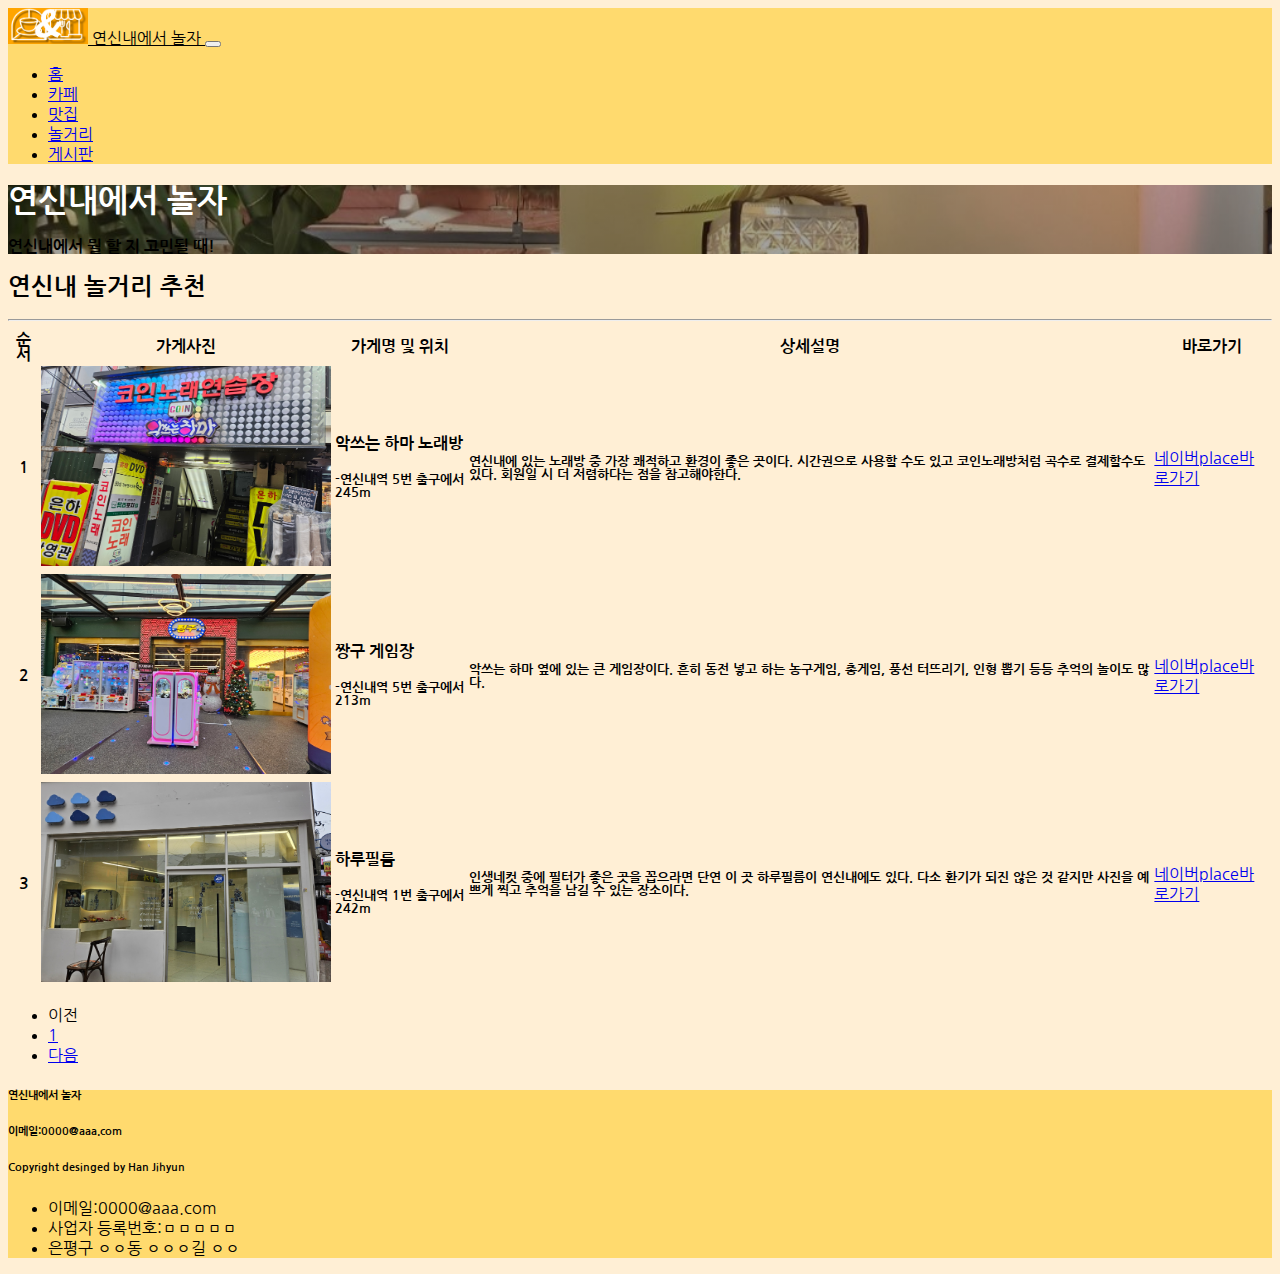
<file: file5.html>
<!doctype html>
<html lang="ko">

  <head>
    <meta charset="utf-8">
    <meta name="viewport" content="width=device-width, initial-scale=1">
    <title>Choice 카페 with 맛집</title>
    <link href="https://cdn.jsdelivr.net/npm/bootstrap@5.3.1/dist/css/bootstrap.min.css" rel="stylesheet" 
         integrity="sha384-4bw+/aepP/YC94hEpVNVgiZdgIC5+VKNBQNGCHeKRQN+PtmoHDEXuppvnDJzQIu9" crossorigin="anonymous">
    <link rel="stylesheet" href="https://cdn.jsdelivr.net/npm/bootstrap-icons@1.9.1/font/bootstrap-icons.css">
    <link rel="stylesheet" href="jhstyle.css">

    <link rel="preconnect" href="https://fonts.googleapis.com">
<link rel="preconnect" href="https://fonts.gstatic.com" crossorigin>
<link href="https://fonts.googleapis.com/css2?family=Nanum+Gothic:wght@700&display=swap" rel="stylesheet">
  </head>

  
  <body data-bs-spy="scroll" data-bs-target="#nav-menu">
    <!--네비게이션-->
    <nav class="navbar navbar-expand-md fixed-top" style= "background-color: #FFDA6E;">
        <div class="container">
            <a class="gothic-font navbar-brand" href="index.html">
                <img src="imagefile/logo.PNG" alt="로고" width="80" lenght="60"> 연신내에서 놀자 </a>

            <button class="navbar-toggler" type="button" data-bs-toggle="collapse" data-bs-target="#nav-menu"
                aria-controls="nav-menu" aria-expanded="false" aria-label="메뉴">
                <span class="navbar-toggler-icon"></span>
            </button>

            <div class="collapse navbar-collapse" id="nav-menu">
                <ul class="navbar-nav ms-auto my-2">
                    <li class="nav-item"><a class="nav-link" href="index.html">홈</a></li>
                    <li class="nav-item"><a class="nav-link" href="file1.html">카페</a></li>
                    <li class="nav-item"><a class="nav-link" href="file3.html">맛집</a></li>
                    <li class="nav-item"><a class="nav-link" href="file5.html">놀거리</a></li>
                    <li class="nav-item"><a class="nav-link" href="file6.html">게시판</a></li>
                </ul>
            </div>
        </div>
    </nav>
<!--네비게이션 끝-->
    <!--헤더-->
<header id="home" class="d-flex flex-column justify-content-center align-items-center vh-100 text-white">
    <h1 class="display-3 fw-bold mb-5">연신내에서 놀자</h1>
    <h4 class="fs-2 mb-3">연신내에서 뭘 할 지 고민될 때!</h4>
    </header>
<!--헤더 끝-->
<!--목록-->
<section class="container py-5">
  <h2>연신내 놀거리 추천</h2><hr>
    <div class="container overflow-hidden">
      <div class="text-center py-5">
      <table class="table table-hover">
        <thead>
          <tr class="table-light">
            <th scope="col">순서</th>
            <th scope="col">가게사진</th>
            <th scope="col">가게명 및 위치</th>
            <th scope="col">상세설명</th>
            <th scope="col">바로가기</th>
          </tr>
        </thead>
        <tbody class="table-group-divider">
          <tr>
            <th scope="row">1</th>
            <td><img src="imagefile/play1.jpg" width="290" height="200" class="rounded-pill" alt="카페뤽상부르"></td>
            <td><h4>악쓰는 하마 노래방</h4><h5>-연신내역 5번 출구에서 245m</h5></td>
            <td><h5>연신내에 있는 노래방 중 가장 쾌적하고 환경이 좋은 곳이다. 시간권으로 사용할 수도 있고 코인노래방처럼 곡수로 결제할수도 있다. 회원일 시 더 저렴하다는 점을 참고해야한다.</h5></td>
            <td><a href="https://map.naver.com/p/entry/place/1319297663?placePath=%252Fhome%253Fentry%253Dplt&searchType=place&lng=126.9187175&lat=37.6190157&c=15.00,0,0,0,dh"
              target="_blank">네이버place바로가기</a> </td>
          </tr>
          <tr>
            <th scope="row">2</th>
            <td><img src="imagefile/play3.jpg" width="290" height="200" class="rounded-pill" alt="823m"></td>
            <td><h4>짱구 게임장</h4><h5>-연신내역 5번 출구에서 213m</h5></td>
            <td><h5>악쓰는 하마 옆에 있는 큰 게임장이다. 흔히 동전 넣고 하는 농구게임, 총게임, 풍선 터뜨리기, 인형 뽑기 등등 추억의 놀이도 많다.</h5></td>
            <td><a href="https://map.naver.com/p/entry/place/1351133861?placePath=%252Fhome%253Fentry%253Dplt&searchType=place&lng=126.9197490&lat=37.6189779&c=15.00,0,0,0,dh" 
              target="_blank">네이버place바로가기
            </a> </td>
          </tr>
          <tr>
            <th scope="row">3</th>
            <td><img src="imagefile/play4.jpg" width="290" height="200" class="rounded-pill" alt="설빙"></td>
            <td><h4>하루필름</h4><h5>-연신내역 1번 출구에서 242m</h5></td>
            <td><h5>인생네컷 중에 필터가 좋은 곳을 꼽으라면 단연 이 곳 하루필름이 연신내에도 있다. 다소 환기가 되진 않은 것 같지만 사진을 예쁘게 찍고 추억을 남길 수 있는 장소이다.</h5></td>
            <td><a href="https://map.naver.com/p/entry/place/1830666640?placePath=%252Fhome%253Fentry%253Dplt&searchType=place&lng=126.9187353&lat=37.6191588&c=15.00,0,0,0,dh"
            target="_blank">네이버place바로가기</a> </td>
          </tr>
        </tbody>
      </table>
      </div>
    </section>
<!--목록 끝-->

<!--페이지네이션-->
      <nav aria-label="Page navigation example">
        <ul class="pagination justify-content-center pagination pagination-lg">
          <li class="page-item disabled">
            <a class="page-link">이전</a>
          </li>
          <li class="page-item active" aria-current="page"><a class="page-link" href="file3.html">1</a></li>
          <li class="page-item">
            <a class="page-link" href="file4.html">다음</a>
          </li>
        </ul>
      </nav>
<!--페이지네이션 끝-->

     <!--풋터-->
  
     <footer class="row row-cols-1 row-cols-sm-2 row-cols-sm-5 py-5 my-5 border-top">
        <div class="col mb-3">
    
        </div>
    
        <div class="col sm-3">
          <h6>연신내에서 놀자</h6>
        </div>
    
        <div class="col sm-3">
          <h6>이메일:0000@aaa.com</h6>
        </div>
    
        <div class="col sm-3">
          <h6>Copyright desinged by Han Jihyun</h6>
          <ul class="nav flex-column">
            <li class="nav-item mb-2">이메일:0000@aaa.com</li>
            <li class="nav-item mb-2">사업자 등록번호:ㅁㅁㅁㅁㅁ</li>
            <li class="nav-item mb-2">은평구 ㅇㅇ동 ㅇㅇㅇ길 ㅇㅇ</li>
          </ul>
        </div>
      </footer>
  
    <!--풋터 끝-->
 
    <script src="https://cdn.jsdelivr.net/npm/bootstrap@5.3.1/dist/js/bootstrap.bundle.min.js" integrity="sha384-HwwvtgBNo3bZJJLYd8oVXjrBZt8cqVSpeBNS5n7C8IVInixGAoxmnlMuBnhbgrkm" crossorigin="anonymous"></script>
</body>
</html>
</file>
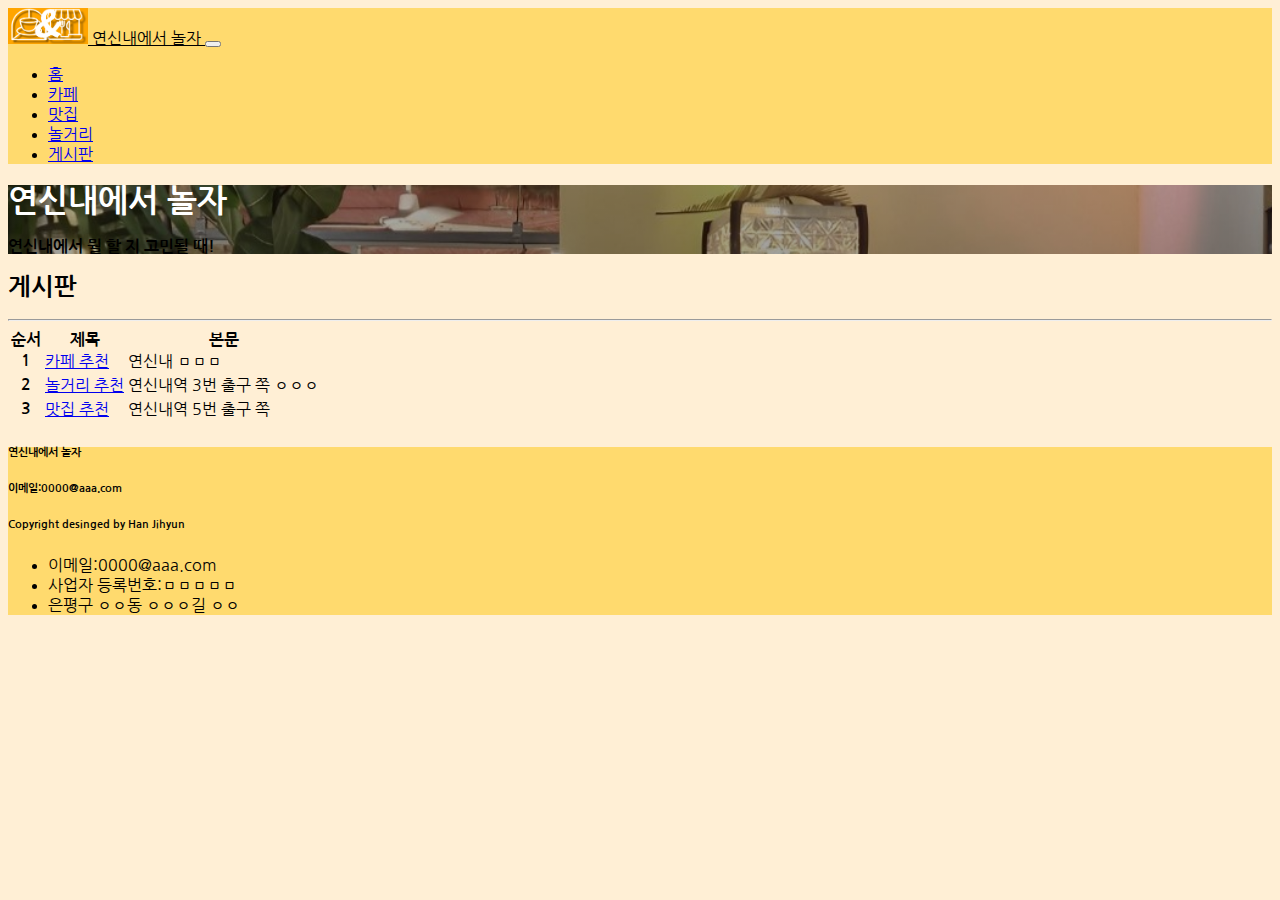
<file: file6.html>
<!doctype html>
<html lang="ko">

  <head>
    <meta charset="utf-8">
    <meta name="viewport" content="width=device-width, initial-scale=1">
    <title>Choice 카페 with 맛집</title>
    <link href="https://cdn.jsdelivr.net/npm/bootstrap@5.3.1/dist/css/bootstrap.min.css" rel="stylesheet" 
         integrity="sha384-4bw+/aepP/YC94hEpVNVgiZdgIC5+VKNBQNGCHeKRQN+PtmoHDEXuppvnDJzQIu9" crossorigin="anonymous">
    <link rel="stylesheet" href="https://cdn.jsdelivr.net/npm/bootstrap-icons@1.9.1/font/bootstrap-icons.css">
    <link rel="stylesheet" href="jhstyle.css">

    <link rel="preconnect" href="https://fonts.googleapis.com">
<link rel="preconnect" href="https://fonts.gstatic.com" crossorigin>
<link href="https://fonts.googleapis.com/css2?family=Nanum+Gothic:wght@700&display=swap" rel="stylesheet">
  </head>


  <body data-bs-spy="scroll" data-bs-target="#nav-menu">
    <!--navigation strat-->
    <nav class="navbar navbar-expand-md fixed-top" style= "background-color: #FFDA6E;">
        <div class="container">
            <a class="gothic-font navbar-brand" href="#home">
                <img src="imagefile/logo.PNG" alt="로고" width="80" lenght="60"> 연신내에서 놀자 </a>

            <button class="navbar-toggler" type="button" data-bs-toggle="collapse" data-bs-target="#nav-menu"
                aria-controls="nav-menu" aria-expanded="false" aria-label="메뉴">
                <span class="navbar-toggler-icon"></span>
            </button>

            <div class="collapse navbar-collapse" id="nav-menu">
                <ul class="navbar-nav ms-auto my-2">
                    <li class="nav-item"><a class="nav-link" href="#home">홈</a></li>
                    <li class="nav-item"><a class="nav-link" href="file1.html">카페</a></li>
                    <li class="nav-item"><a class="nav-link" href="file3.html">맛집</a></li>
                    <li class="nav-item"><a class="nav-link" href="file5.html">놀거리</a></li>
                    <li class="nav-item"><a class="nav-link" href="file6.html">게시판</a></li>
                </ul>
            </div>
        </div>
    </nav>
<!--end-->
<!--header-->
   <header id="home" class="d-flex flex-column justify-content-center align-items-center vh-100 text-white">
    <h1 class="display-3 fw-bold mb-5">연신내에서 놀자</h1>
    <h4 class="fs-2 mb-3">연신내에서 뭘 할 지 고민될 때!</h4>
    </header>
<!--end-->
<section class="container overflow-hidden py-5">
<h2>게시판</h2><hr>
<div class="container overflow-hidden">
<div class="text-center py-5">
<table class="table table-hover">
    <thead>
      <tr>
        <th scope="col">순서</th>
        <th scope="col">제목</th>
        <th scope="col">본문</th>
      </tr>
    </thead>
    <tbody class="table-group-divider">
      <tr>
        <th scope="row">1</th>
        <td><a href="file7.html" class="link-dark" target="_blank">카페 추천</a></td>
        <td>연신내 ㅁㅁㅁ</td>
      </tr>
      <tr>
        <th scope="row">2</th>
        <td><a href="file7.html" class="link-dark" target="_blank">놀거리 추천</a></td>
        <td>연신내역 3번 출구 쪽 ㅇㅇㅇ</td>
      </tr>
      <tr>
        <th scope="row">3</th>
        <td><a href="file7.html" class="link-dark" target="_blank">맛집 추천</a></td>
        <td>연신내역 5번 출구 쪽</td>
      </tr>
    </tbody>
  </table>
</div>
</div>
</section>
  
    <!-- 풋터 시작 -->
  
    <footer class="row row-cols-1 row-cols-sm-2 row-cols-sm-5 py-5 my-5 border-top">
      <div class="col mb-3">
  
      </div>
  
      <div class="col sm-3">
        <h6>연신내에서 놀자</h6>
      </div>
  
      <div class="col sm-3">
        <h6>이메일:0000@aaa.com</h6>
      </div>
  
      <div class="col sm-3">
        <h6>Copyright desinged by Han Jihyun</h6>
        <ul class="nav flex-column">
          <li class="nav-item mb-2">이메일:0000@aaa.com</li>
          <li class="nav-item mb-2">사업자 등록번호:ㅁㅁㅁㅁㅁ</li>
          <li class="nav-item mb-2">은평구 ㅇㅇ동 ㅇㅇㅇ길 ㅇㅇ</li>
        </ul>
      </div>
    </footer>

<!-- 풋터 끝 -->


  <script src="https://cdn.jsdelivr.net/npm/bootstrap@5.3.1/dist/js/bootstrap.bundle.min.js" 
  integrity="sha384-HwwvtgBNo3bZJJLYd8oVXjrBZt8cqVSpeBNS5n7C8IVInixGAoxmnlMuBnhbgrkm" crossorigin="anonymous"></script>
</body>
</html>
</file>
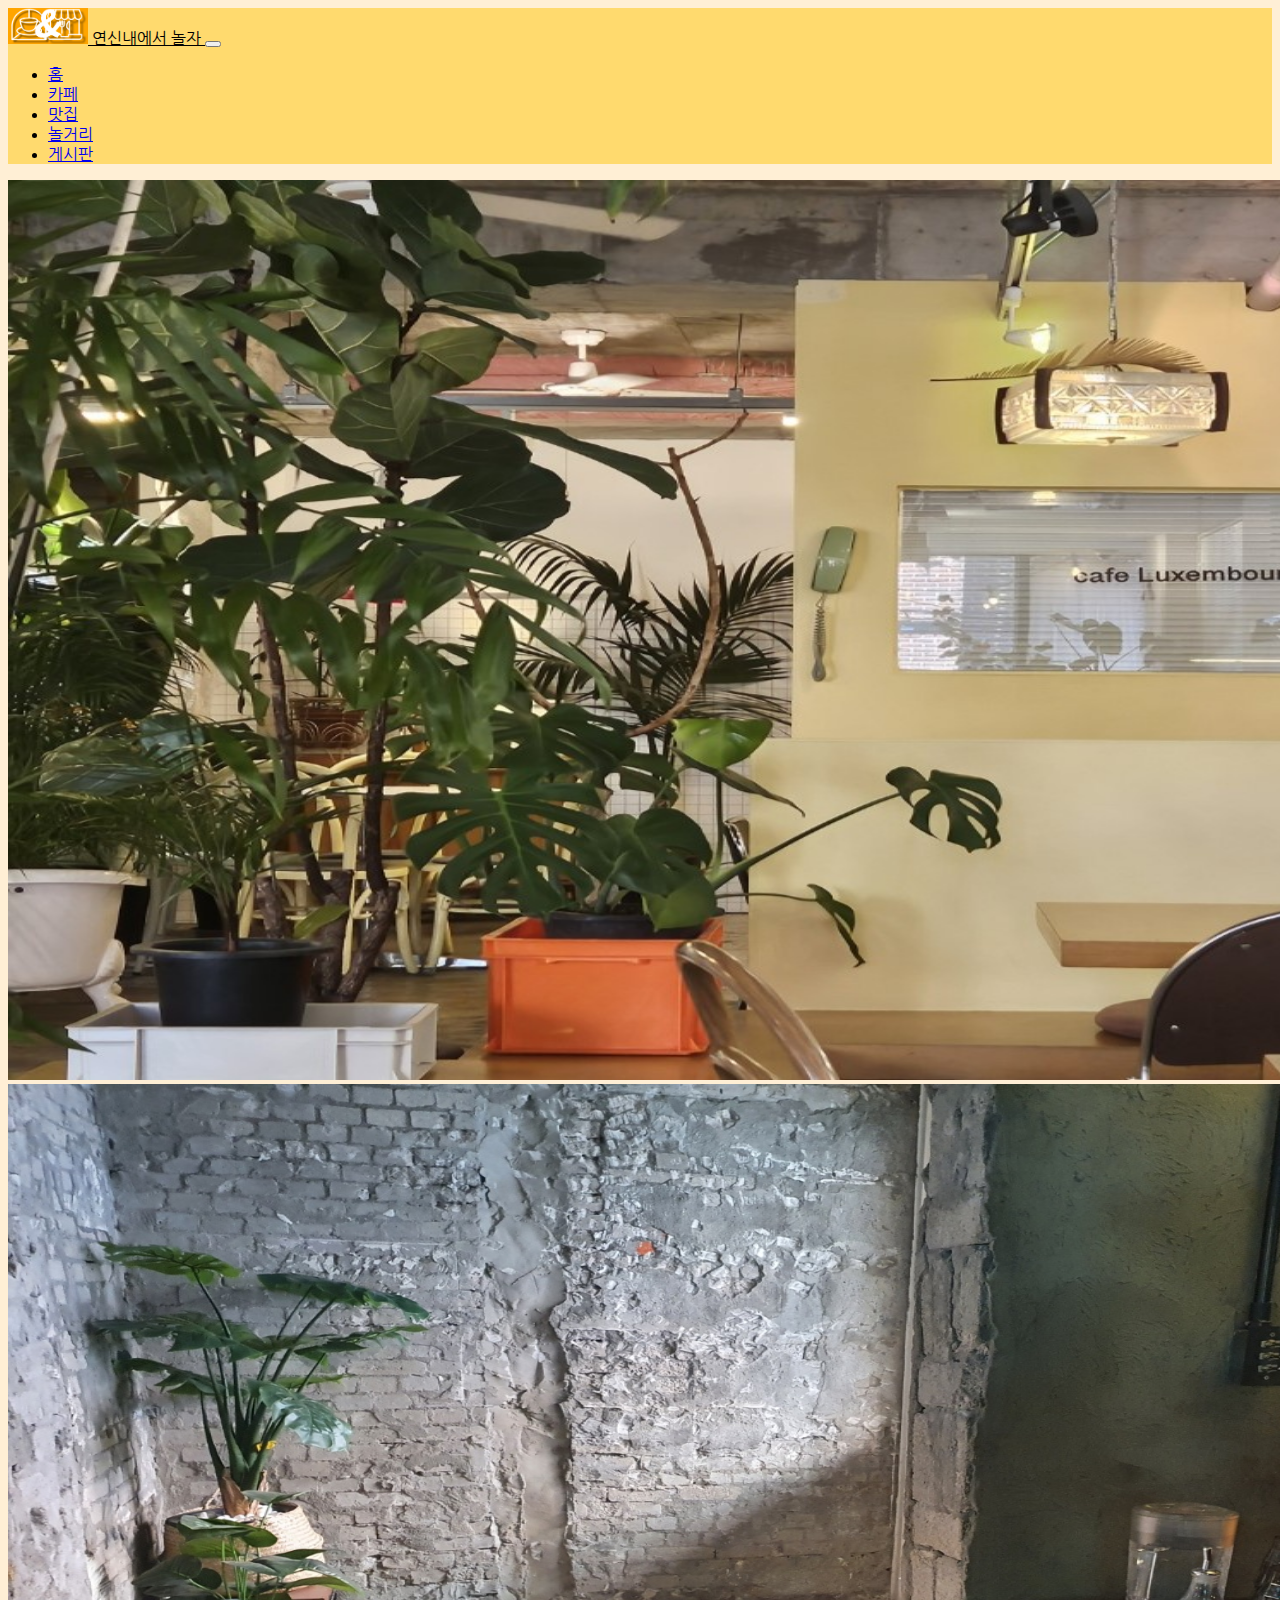
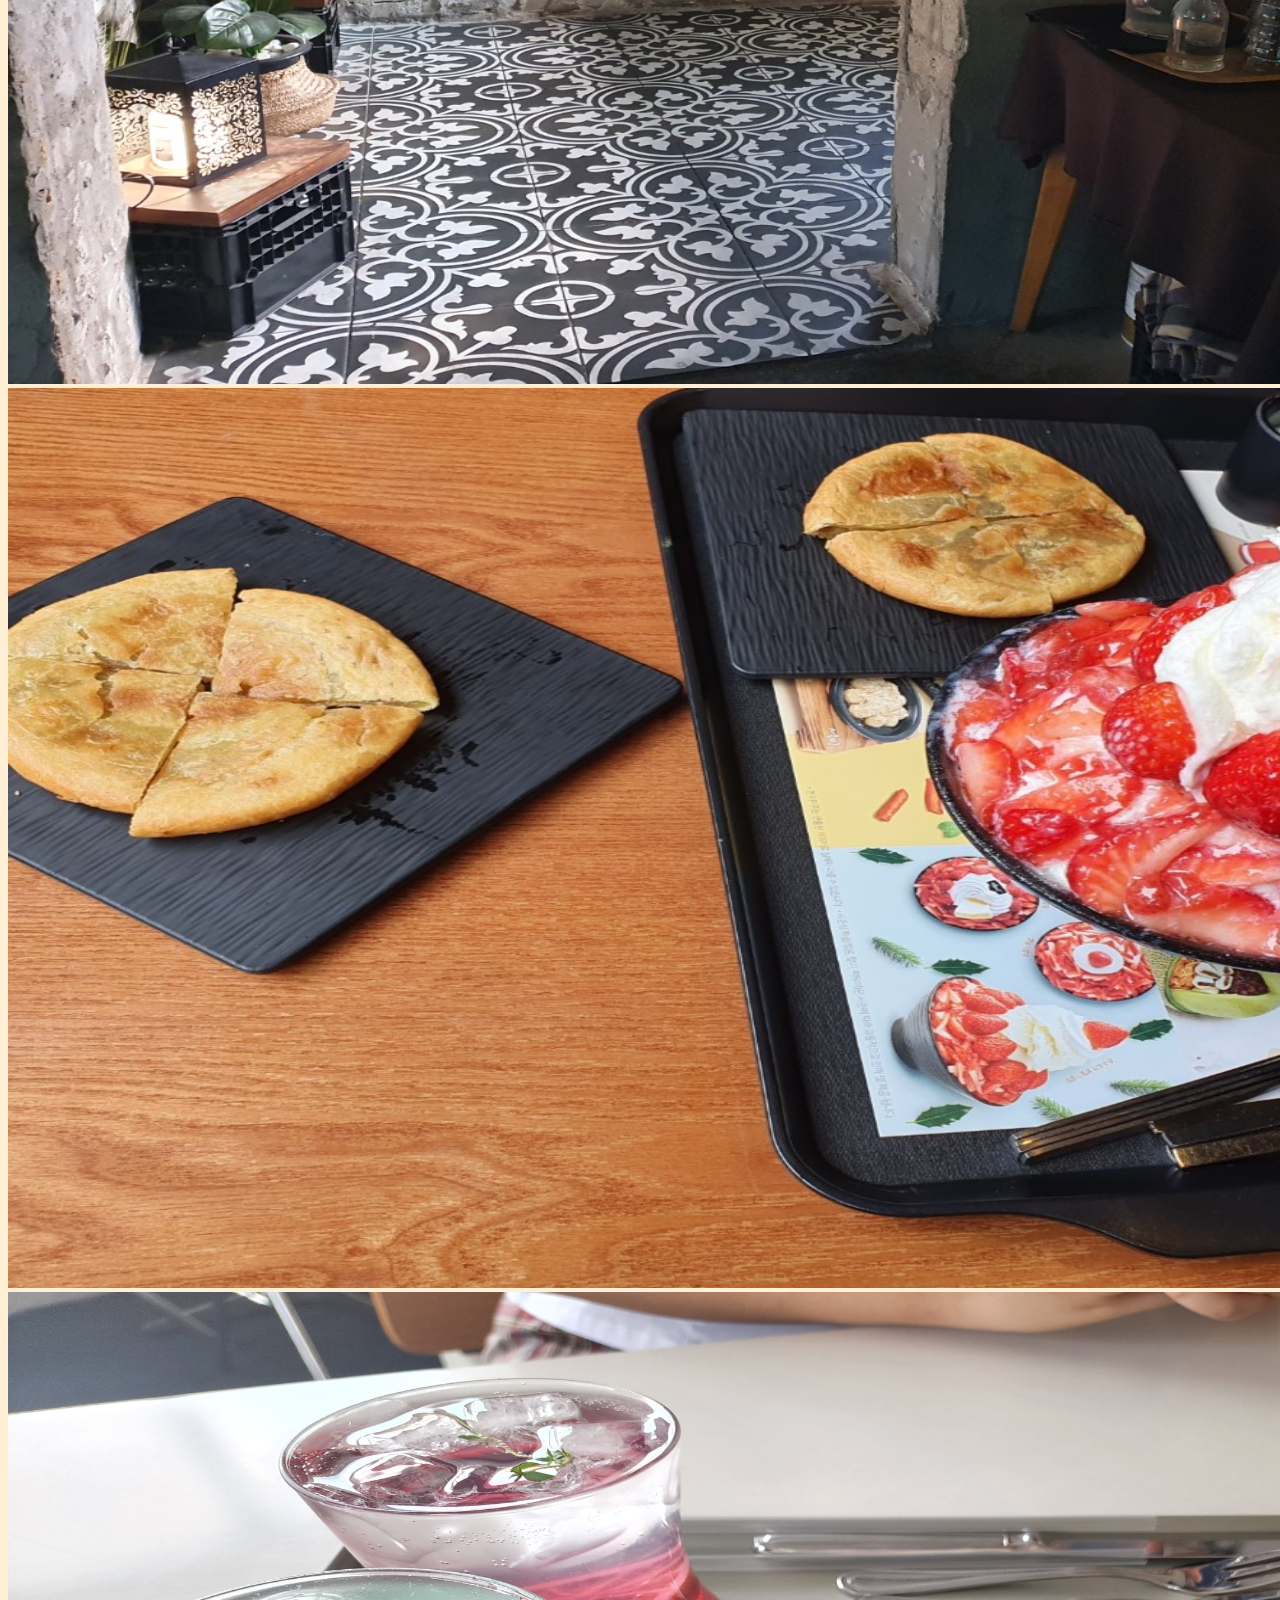
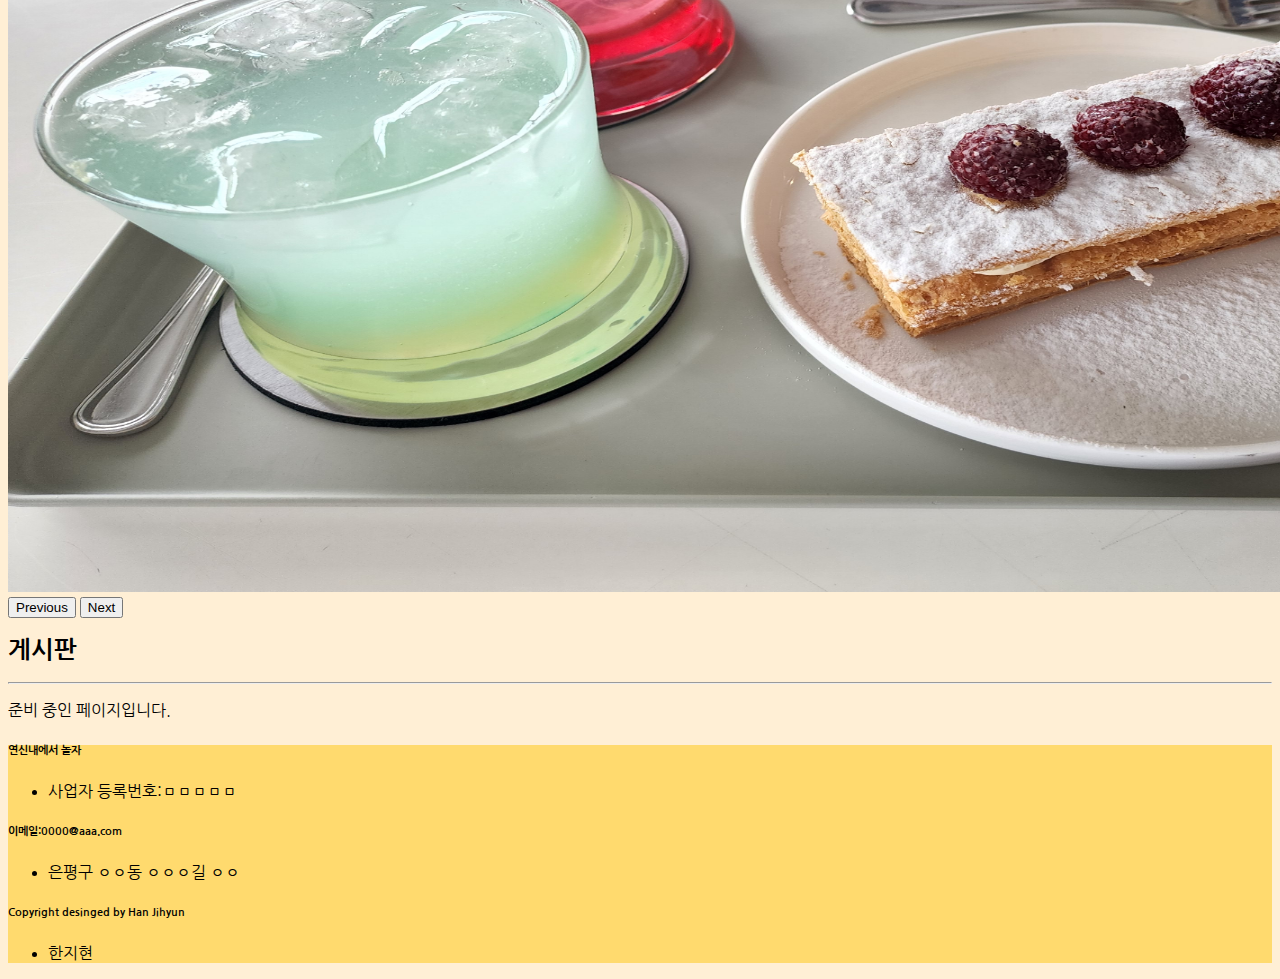
<file: file7.html>
<!doctype html>
<html lang="ko">

  <head>
    <meta charset="utf-8">
    <meta name="viewport" content="width=device-width, initial-scale=1">
    <title>Choice 카페 with 맛집</title>
    <link href="https://cdn.jsdelivr.net/npm/bootstrap@5.3.1/dist/css/bootstrap.min.css" rel="stylesheet" 
         integrity="sha384-4bw+/aepP/YC94hEpVNVgiZdgIC5+VKNBQNGCHeKRQN+PtmoHDEXuppvnDJzQIu9" crossorigin="anonymous">
    <link rel="stylesheet" href="https://cdn.jsdelivr.net/npm/bootstrap-icons@1.9.1/font/bootstrap-icons.css">
    <link rel="stylesheet" href="jhstyle.css">

    <link rel="preconnect" href="https://fonts.googleapis.com">
<link rel="preconnect" href="https://fonts.gstatic.com" crossorigin>
<link href="https://fonts.googleapis.com/css2?family=Nanum+Gothic:wght@700&display=swap" rel="stylesheet">
  </head>

  
<body data-bs-spy="scroll" data-bs-target="#nav-menu">
    <!--네비게이션-->
    <nav class="navbar navbar-expand-md fixed-top" style= "background-color: #FFDA6E;">
        <div class="container">
            <a class="gothic-font navbar-brand" href="index.html">
                <img src="imagefile/logo.PNG" alt="로고" width="80" lenght="60"> 연신내에서 놀자 </a>

            <button class="navbar-toggler" type="button" data-bs-toggle="collapse" data-bs-target="#nav-menu"
                aria-controls="nav-menu" aria-expanded="false" aria-label="메뉴">
                <span class="navbar-toggler-icon"></span>
            </button>

            <div class="collapse navbar-collapse" id="nav-menu">
                <ul class="navbar-nav ms-auto my-2">
                    <li class="nav-item"><a class="nav-link" href="index.html">홈</a></li>
                    <li class="nav-item"><a class="nav-link" href="file1.html">카페</a></li>
                    <li class="nav-item"><a class="nav-link" href="file3.html">맛집</a></li>
                    <li class="nav-item"><a class="nav-link" href="file5.html">놀거리</a></li>
                    <li class="nav-item"><a class="nav-link" href="file6.html">게시판</a></li>
                </ul>
            </div>
        </div>
    </nav>
<!--header-->
<div id="carousel" class="carousel slide" data-bs-ride="carousel" class="justify-content-center">
  <div class="carousel-inner">
    <div class="carousel-item active">
      <img src="imagefile/cafe2.jpg" width="1800" height="900"class="object-fit-lg-contain border rounded" data-bs-interval="1"  alt="카페사진1">
    </div>
    <div class="carousel-item">
      <img src="imagefile/cafe5.jpg" width="1800" height="900" class="object-fit-lg-contain border rounded" data-bs-interval="1" alt="카페사진2">
    </div>
    <div class="carousel-item">
      <img src="imagefile/cafe7.jpg" width="1800" height="900" class="object-fit-lg-contain border rounded" data-bs-interval="1" alt=".카페사진3">
    </div>
    <div class="carousel-item">
      <img src="imagefile/cafe8.jpg" width="1800" height="900" class="object-fit-lg-contain border rounded" data-bs-interval="1" alt="카페사진4">
    </div>
  </div>
  <button class="carousel-control-prev" type="button" data-bs-target="#carousel" data-bs-slide="prev">
    <span class="carousel-control-prev-icon" aria-hidden="true"></span>
    <span class="visually-hidden">Previous</span>
  </button>
  <button class="carousel-control-next" type="button" data-bs-target="#carousel" data-bs-slide="next">
    <span class="carousel-control-next-icon" aria-hidden="true"></span>
    <span class="visually-hidden">Next</span>
  </button>
</div>
<!--end-->
<section class="container py-5">
  <h2>게시판</h2><hr>
     <p>준비 중인 페이지입니다.</p>
</section>

  <!--풋터-->
 
  
 <footer class="row row-cols-1 row-cols-sm-2 row-cols-sm-5 py-5 my-5 border-top">
    <div class="col mb-3">

    </div>

    <div class="col sm-3">
      <h6>연신내에서 놀자</h6>
      <ul class="nav flex-column">
      <li class="nav-item mb-2">사업자 등록번호:ㅁㅁㅁㅁㅁ</li>
      </ul>
    </div>

    <div class="col sm-3">
      <h6>이메일:0000@aaa.com</h6>
      <ul class="nav flex-column">
      <li class="nav-item mb-2">은평구 ㅇㅇ동 ㅇㅇㅇ길 ㅇㅇ</li>
      </ul>
    </div>

    <div class="col sm-3">
      <h6>Copyright desinged by Han Jihyun</h6>
      <ul class="nav flex-column">
        <li class="nav-item mb-2">한지현</li>
      </ul>
    </div>
  </footer>

<!--풋터 끝-->

    <script src="https://cdn.jsdelivr.net/npm/bootstrap@5.3.1/dist/js/bootstrap.bundle.min.js" integrity="sha384-HwwvtgBNo3bZJJLYd8oVXjrBZt8cqVSpeBNS5n7C8IVInixGAoxmnlMuBnhbgrkm" crossorigin="anonymous"></script>
</body>
</html>
</file>
<file: jhstyle.css>
.gothic-font{font-family: 'Nanum Gothic', sans-serif; color:#000000; }
body,h2,h3,h4,h5,h6,p{font-family: 'Nanum Gothic', sans-serif; color:#000000;}
h1{font-family: 'Nanum Gothic', sans-serif; color:#ffffff;}
body{background-color: #FFEFD5;}

.nav-link:hover,
.nav-link.active {color: #ffffff !important;}

/* 헤더 영역 */
header {
    background-image: linear-gradient(to top, rgba(0, 0, 0, 0.8), rgba(0, 0, 0, 0.2)), url(imagefile/cafe2.jpg);
    background-size: cover;
    background-position: center top;
    background-attachment: fixed;
}

/* 서비스 섹션 */
.card-hover:hover {
    background-color: #FEEBB6;
}

footer{background-color:#FFDA6E ;}

.table-hover-color{ background-color:#FEEBB6 ;}
</file>
